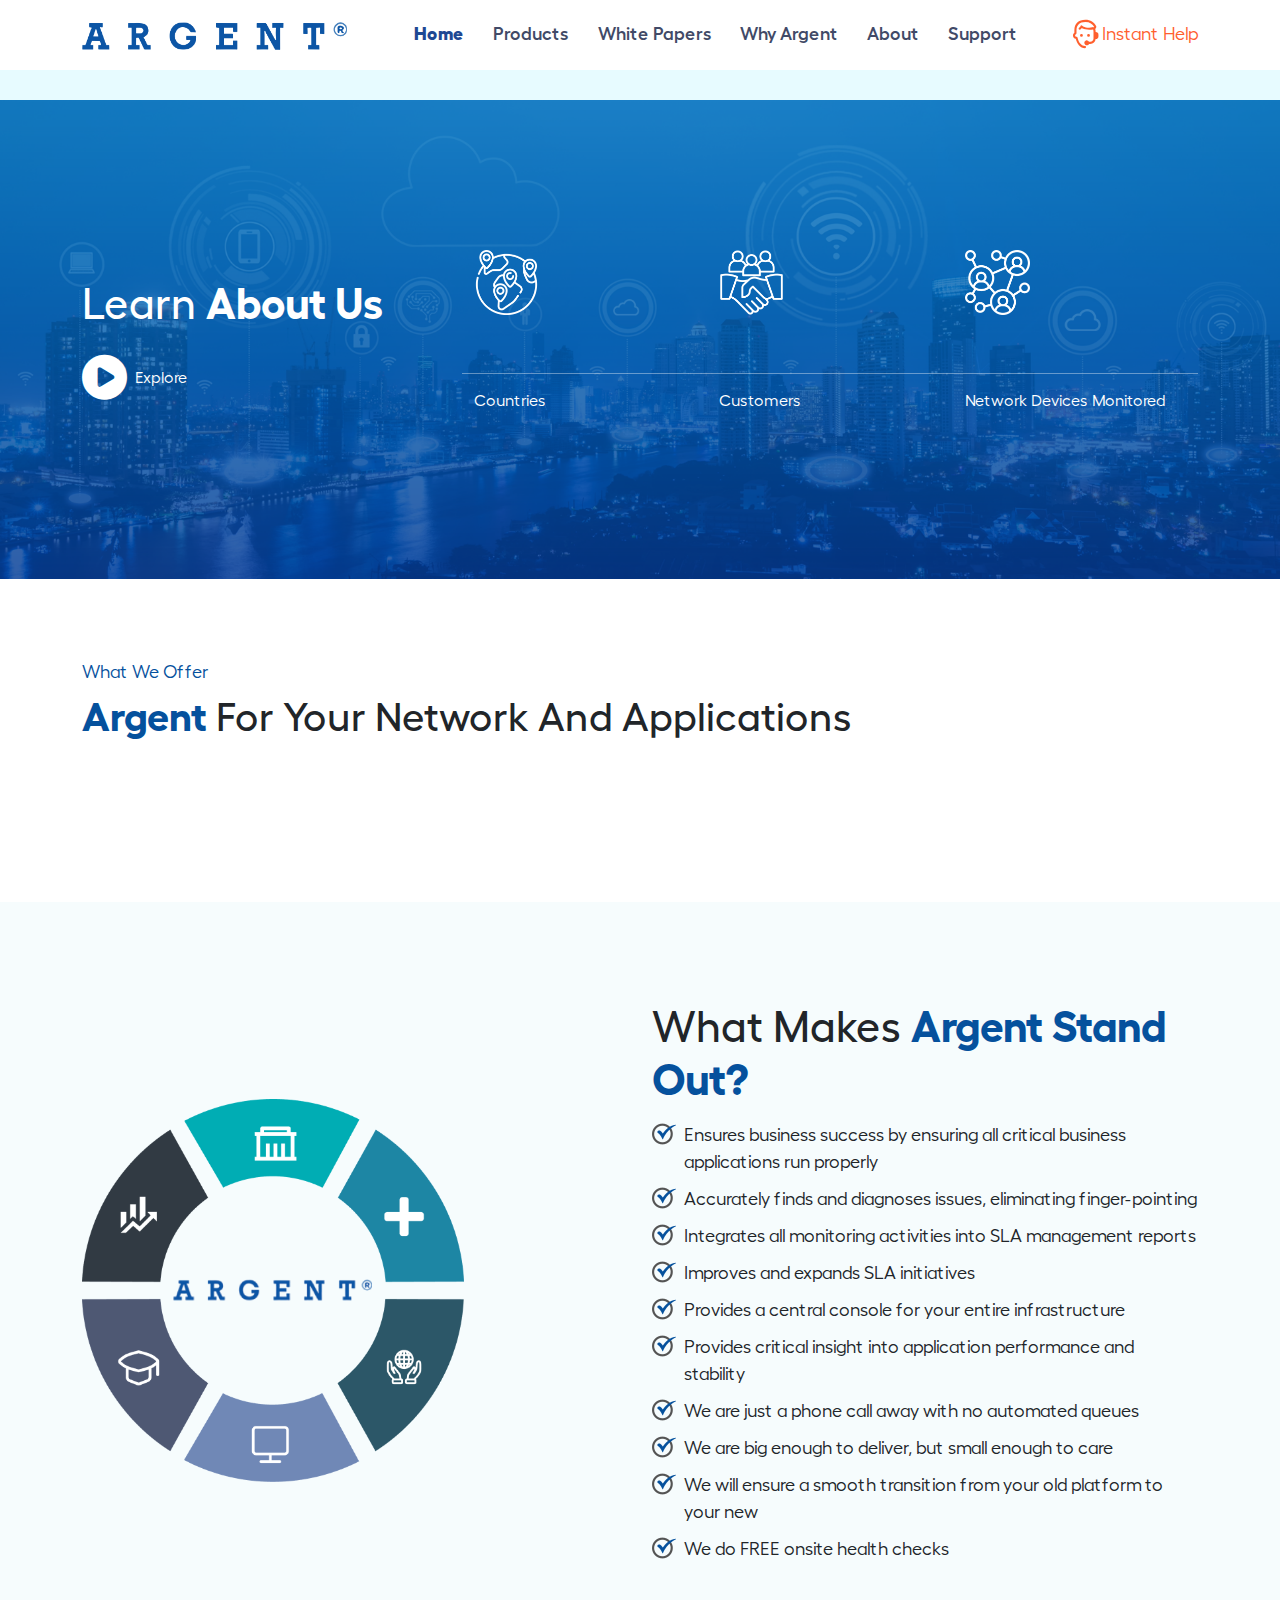
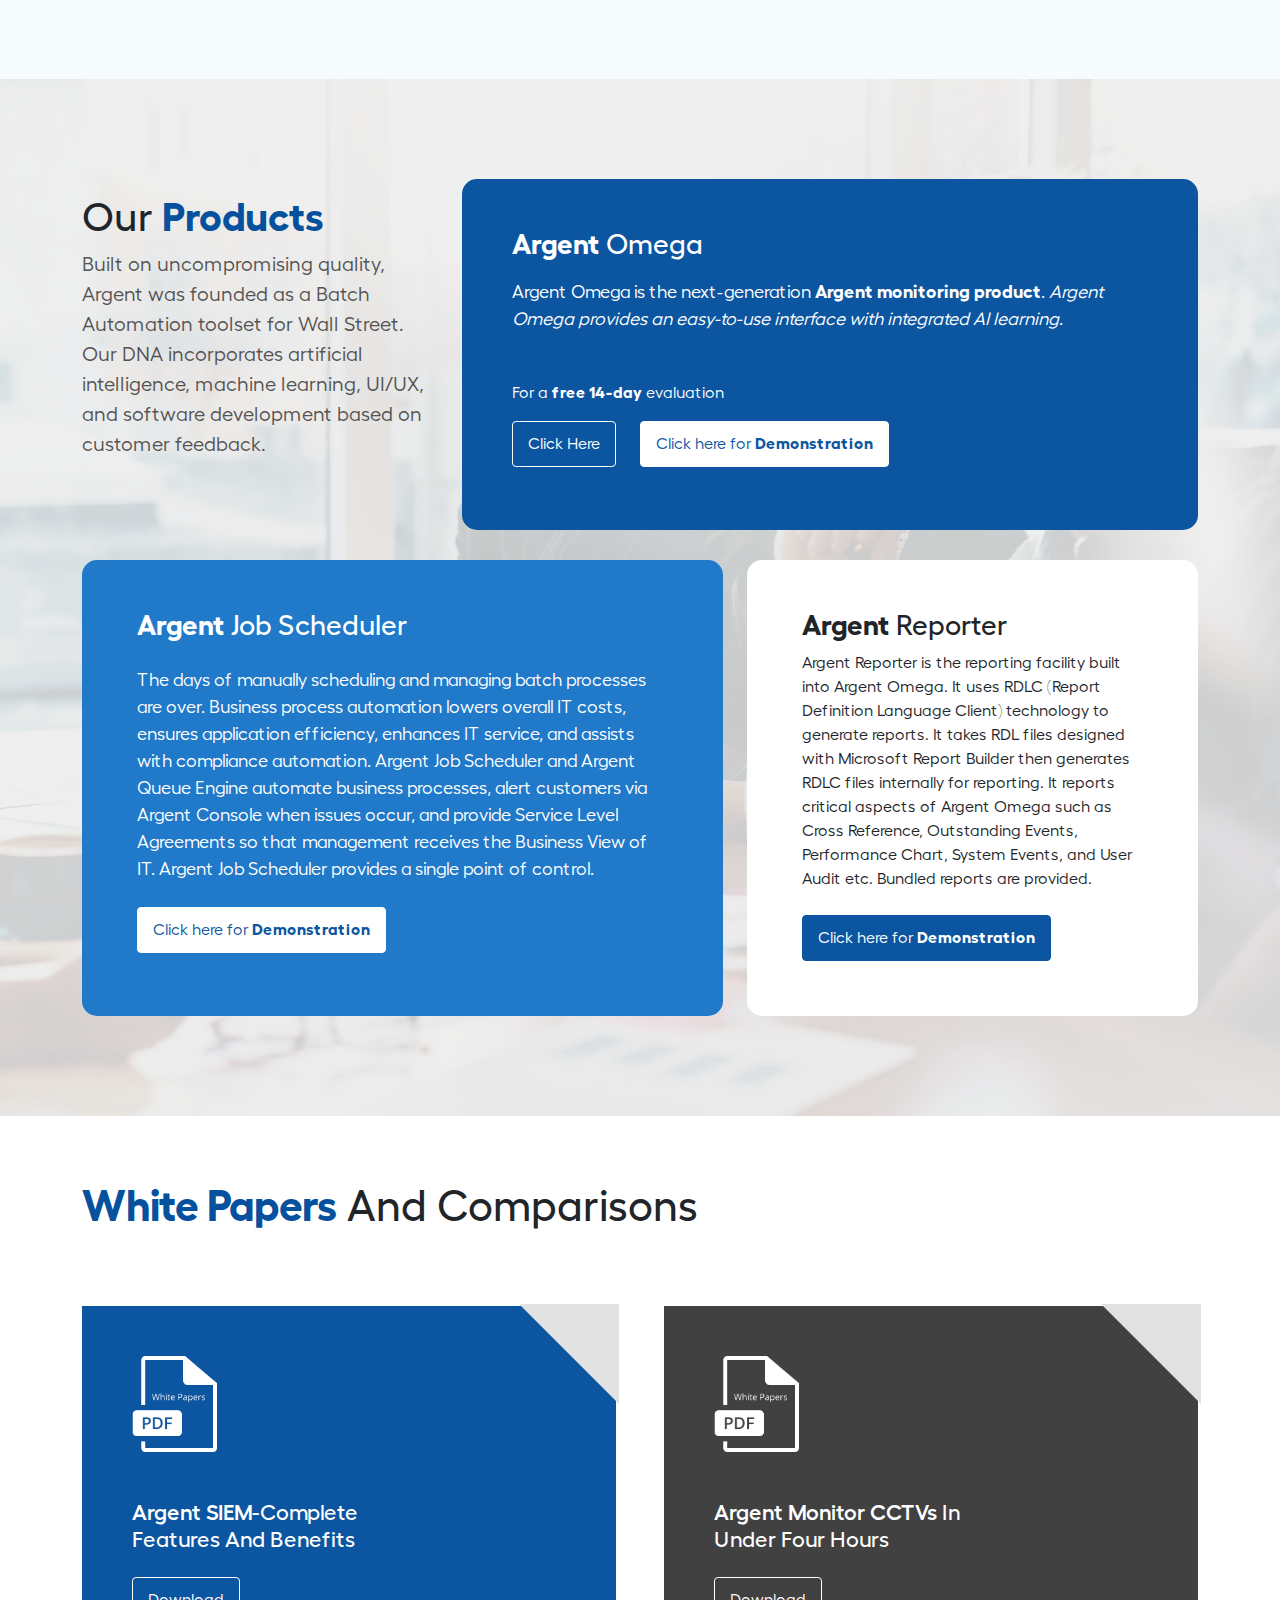
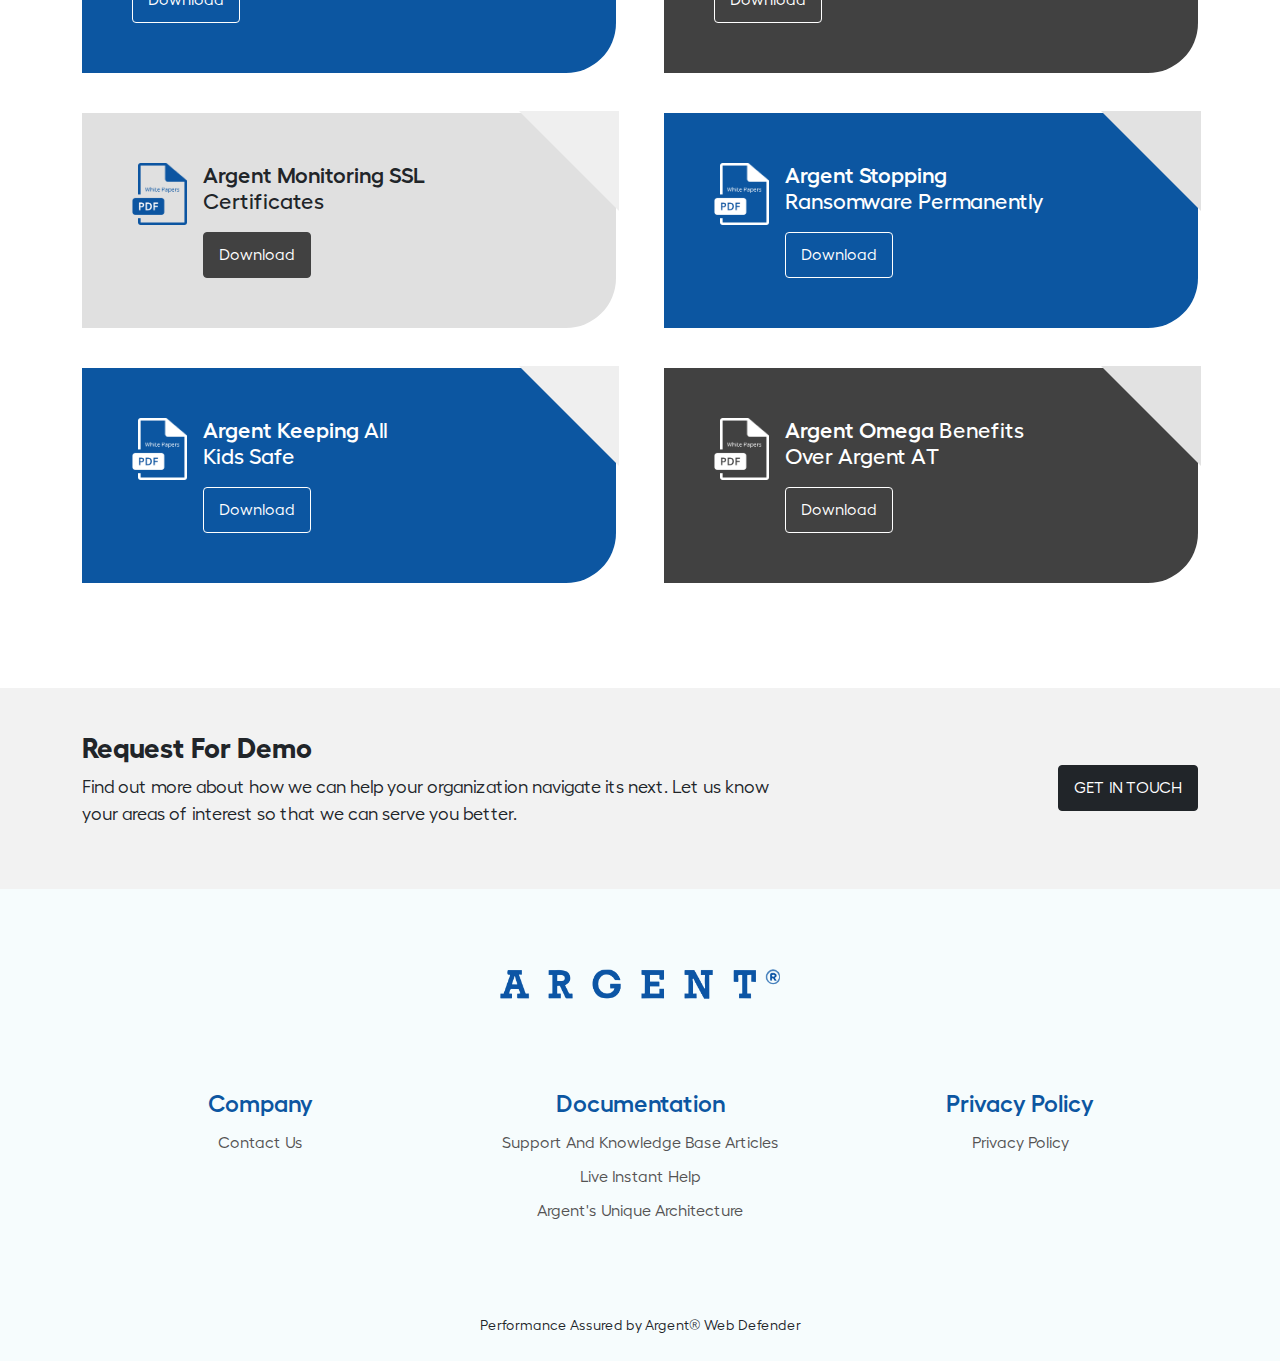
<file: index.html>
<!DOCTYPE html>
<html lang="en">
  <head>
    <meta charset="UTF-8" />
    <meta http-equiv="X-UA-Compatible" content="IE=edge" />
    <meta name="viewport" content="width=device-width, initial-scale=1.0" />
    <meta http-equiv="cache-control" content="no-cache">
    <meta http-equiv="Pragma" content="no-cache">
    <meta http-equiv="Expires" content="-1">
    <title>Cloud Network Monitoring Software & Management Tools - Argent</title>
    <meta name="description" content="Discover top-notch Cloud Network Monitoring Software & Management Tools at Argent. Enhance server and network management with our advanced solutions.">
    <link rel="stylesheet" href="https://cdnjs.cloudflare.com/ajax/libs/font-awesome/6.5.2/css/all.min.css"
    />
    <link rel="icon" href="/assets/images/fav.png" sizes="32x32" />
    <link rel="icon" href="/assets/images/fav.png" sizes="192x192" />
    <link rel="apple-touch-icon" href="/assets/images/fav.png" />
    <link rel="stylesheet" href="./assets/css/owl.carousel.min.css" />
    <link rel="stylesheet" href="./assets/css/owl.theme.default.min.css" />
    <link rel="stylesheet" href="https://cdnjs.cloudflare.com/ajax/libs/animate.css/4.1.1/animate.min.css"/>
    <link rel="stylesheet" href="./assets/css/bootstrap.min.css" />
    <link rel="stylesheet" href="./assets/css/style.css?v=1.1" />
    
  </head>
  <body>
    <nav class="navbar navbar-expand-lg navbar-light bg-white fixed-top">
      <div class="container">
        <a class="navbar-brand" href="index.html"
          ><img
            src="./assets/images/main-logo.png"
            alt="Logo"
            class="logo-width"
        /></a>
        <button
          class="navbar-toggler"
          type="button"
          data-bs-toggle="collapse"
          data-bs-target="#navbarSupportedContent"
          aria-controls="navbarSupportedContent"
          aria-expanded="false"
          aria-label="Toggle navigation"
        >
          <span class="navbar-toggler-icon"></span>
        </button>
        <div class="collapse navbar-collapse" id="navbarSupportedContent">
          <ul class="navbar-nav m-auto mb-2 mb-lg-0">
            <li class="nav-item">
              <a class="nav-link active" aria-current="page" href="#">Home</a>
            </li>
            <li class="nav-item">
              <a class="nav-link" href="products.html">Products</a>
            </li>
            <li class="nav-item">
              <a class="nav-link" href="whitepaper.html">White Papers</a>
            </li>
            <li class="nav-item">
              <a class="nav-link" href="why-argent.html">Why Argent</a>
            </li>
            <li class="nav-item">
              <a class="nav-link" href="about.html">About</a>
            </li>
            <li class="nav-item">
              <a class="nav-link" href="https://help.argent.com/support/" target="_blank"
                >Support</a
              >
            </li>
          </ul>
          <div class="d-flex">
            <!-- <button
              class="btn btn-primary d-flex align-items-center btn-padding"
              type="submit"
            >
              <span class="me-2"><b class="">Lets </b> Talk </span>
              <img src="./assets/images/phone-call.png" width="17" />
            </button> -->
            <a href="https://instanthelp.argent.com/login" class="instant-help" target="_blank"
              >
              <!-- <i class="fa-solid fa-headset"></i> -->
              <img src="./assets/images/support.svg" alt="" style="width:34px">
              Instant Help</a
            >
          </div>
        </div>
      </div>
    </nav>
     <!-- swiper -->
     <section class="animate-content">
      <div class="container h-100">
        <div class="row h-100">
          <div
            class="
              col-lg-12
              position-relative
              d-flex
              align-items-center
              justify-content-center
            "
          >
            <!--multi content fade  -->
            <p class="js-nametag">
              <strong> Onsite </strong> Implementations<strong
                class="font-color-blue"
              >
                Always Free</strong
              >
            </p>
            <p class="js-nametag">
              <strong>Onsite</strong> Training<strong class="font-color-blue">
                Always Free</strong
              >
            </p>
            <p class="js-nametag">
              <strong> Onsite </strong> Health Check
              <strong class="font-color-blue"> Always Free</strong>
            </p>
            <p class="js-nametag">
              North American Engineers For North American Customers
            </p>
            <p class="js-nametag">
              Singaporean Engineers For Singaporean Customers
            </p>
            <p class="js-nametag">Swiss Engineers For Swiss Customers</p>
            <p class="js-nametag">
              <strong class="font-color-blue">Free</strong> Active Directory
              Monitoring
            </p>
            <p class="js-nametag">
              All Your Devices Worldwide On One Free 62-inch
            </p>
            <p class="js-nametag">
              GDPR and CJIS Compliance -- Keep External Auditors Happy
            </p>
            <p class="js-nametag">
              <strong class="font-color-blue">Free</strong> Printer Monitoring
            </p>
            <p class="js-nametag">
              Integrity - Argent Has Never Used A Collection Agency...
            </p>
            <p class="js-nametag">
              Prudent - Money Not Wasted Naming Sporting Stadiums...
            </p>
            <p class="js-nametag">Professional - People Not YouTube...</p>
            <p class="js-nametag">
              <strong class="font-color-blue">Free</strong>
              <a href="#" class="underline">Complete</a> SNMP Monitoring For
              All Your Devices
            </p>
            <!-- end multi content fade -->
          </div>
        </div>
      </div>
    </section>
    <!-- swiperend -->
    <section class="banner">
      <div class="container">
        <div class="row">
          <div class="owl-carousel owl-theme" id="banner-owl-carousel">
            <div class="item">
              <div class="banner-size">
                <a href="https://help.argent.com/product_downloads/product_downloads_omega/" target="_blank">
                <h3 class="experts-h3">Argent -- The Compliance Experts</h3>
                <h1 class="banner-title-h1">
                  Cloud Network <span class="font-800">Monitoring</span> Software <br> &amp; Management <span>Tools</span>
                </h1>

                <!-- <h3 class="by-the-end">By the end of <span>today </span></h3> -->
                <p class="banner-para">
                  With Argent's new AI-based compliance products, we can have
                  you completely compliant in an afternoon.
                </p>
                <h3 class="mt-lg-5 font-color-blue font-600">Skeptical?</h3>
                <p class="banner-para">
                  Let us prove it to you -
                  <span
                    style="border-bottom: 2px solid #000; font-style: italic"
                    >at no cost</span
                  >, of course
                </p>
                <div class="d-flex align-items-center get-btn-section">
                  <a
                    href="mailto:Compliance@Argent.com?Subject=I would like to speak to an Argent Compliance Specialist"
                    class="btn btn-outline-primary me-4 btn-padding"
                  >
                    <span class="font-800">Get </span> Started
                  </a>
                  <!-- <div class="d-flex align-items-center font-color-blue">
                    <a href="#" class="d-flex align-items-center">
                      <i
                        class="fa-solid fa-circle-play me-2"
                        style="font-size: 45px"
                      ></i>
                      <p class="mb-0">
                        How it <span class="font-800">Works</span>
                      </p></a
                    >
                  </div> -->
                </div>
                </a>
              </div>
            </div>
            <div class="item">
              <div class="banner-size">
                <a href="https://help.argent.com/product_downloads/product_downloads_omega/" target="_blank">
                <h3 class="experts-h3">Argent -- The Compliance Experts</h3>
                <h2 class="banner-title-h1">
                  Be Fully <br />
                  <span class="font-800">CJIS </span> Compliant <br>
                  <span class="by-the-end">By The End Of <span>Today </span> </span>
                </h2>

                <!-- <h3 class="by-the-end">By the end of <span>today </span></h3> -->
                <p class="banner-para">
                  With Argent's new AI-based compliance products, we can have
                  you completely CJIS compliant in an afternoon.
                </p>
                <h3 class="mt-lg-5 font-color-blue font-600">Skeptical?</h3>
                <p class="banner-para">
                  Let us prove it to you -
                  <span
                    style="border-bottom: 2px solid #000; font-style: italic"
                    >at no cost</span
                  >, of course
                </p>
                <div class="d-flex align-items-center get-btn-section">
                  <a href="mailto:Compliance@Argent.com?Subject=I would like to speak to an Argent Compliance Specialist about CJIS" class="btn btn-outline-primary me-4 btn-padding">
                    <span class="font-800">Get </span> Started
                  </a>
                </div>
                </a>
              </div>
            </div>
            <div class="item">
              <div class="banner-size">
                <a href="https://help.argent.com/product_downloads/product_downloads_omega/" target="_blank">
                <h3 class="experts-h3">Argent -- The Compliance Experts</h3>
                <h2 class="banner-title-h1">
                  Be Fully <br />
                  <span class="font-800">GDPR </span> Compliant
                  <br>
                  <span class="by-the-end">By The End Of <span>Today </span> </span>
                </h2>

                <!-- <h3 class="by-the-end">By the end of <span>today </span></h3> -->
                <p class="banner-para">
                  With Argent's new AI-based compliance products, we can have
                  you completely GDPR compliant in an afternoon.
                </p>
                <h3 class="mt-lg-5 font-color-blue font-600">Skeptical?</h3>
                <p class="banner-para">
                  Let us prove it to you -
                  <span
                    style="border-bottom: 2px solid #000; font-style: italic"
                    >at no cost</span
                  >, of course
                </p>
                <div class="d-flex align-items-center get-btn-section">
                  <a
                    href="mailto:Compliance@Argent.com?Subject=I would like to speak to an Argent Compliance Specialist about GDPR"
                    class="btn btn-outline-primary me-4 btn-padding"
                  >
                    <span class="font-800">Get </span> Started
                  </a>
                  <!-- <div class="d-flex align-items-center font-color-blue">
                    <a href="#" class="d-flex align-items-center">
                      <i
                        class="fa-solid fa-circle-play me-2"
                        style="font-size: 45px"
                      ></i>
                      <p class="mb-0">
                        How it <span class="font-800">Works</span>
                      </p></a
                    >
                  </div> -->
                </div>
                </a>
              </div>
            </div>
            <div class="item">
              <div class="banner-size">
                <a href="https://help.argent.com/product_downloads/product_downloads_omega/" target="_blank">
                <h3 class="experts-h3">Argent -- The Compliance Experts</h3>
                <h2 class="banner-title-h1">
                  Be Fully <br />
                  <span class="font-800">Sarbanes-Oxley </span> Compliant
                  <br>
                  <span class="by-the-end">By The End Of <span>Today </span> </span>
                </h2>

                <!-- <h3 class="by-the-end">By the end of <span>today </span></h3> -->
                <p class="banner-para">
                  With Argent's new AI-based compliance products, we can have
                  you completely Sarbanes-Oxley compliant in an afternoon.
                </p>
                <h3 class="mt-lg-5 font-color-blue font-600">Skeptical?</h3>
                <p class="banner-para">
                  Let us prove it to you -
                  <span
                    style="border-bottom: 2px solid #000; font-style: italic"
                    >at no cost</span
                  >, of course
                </p>
                <div class="d-flex align-items-center get-btn-section">
                  <a
                    href="mailto:Compliance@Argent.com?Subject=I would like to speak to an Argent Compliance Specialist about Sarbanes-Oxley"
                    class="btn btn-outline-primary me-4 btn-padding"
                  >
                    <span class="font-800">Get </span> Started
                  </a>
                  <!-- <div class="d-flex align-items-center font-color-blue">
                    <a href="#" class="d-flex align-items-center">
                      <i
                        class="fa-solid fa-circle-play me-2"
                        style="font-size: 45px"
                      ></i>
                      <p class="mb-0">
                        How it <span class="font-800">Works</span>
                      </p></a
                    >
                  </div> -->
                </div>
                </a>
              </div>
            </div>
            <div class="item">
              <div class="banner-size">
                <a href="https://help.argent.com/product_downloads/product_downloads_omega/" target="_blank">
                <h3 class="experts-h3">Argent -- The Compliance Experts</h3>
                <h2 class="banner-title-h1">
                  Be Fully <br />
                  <span class="font-800">PCI </span> Compliant
                  <br>
                  <span class="by-the-end">By The End Of <span>Today </span> </span>
                </h2>

                <!-- <h3 class="by-the-end">By the end of <span>today </span></h3> -->
                <p class="banner-para">
                  With Argent's new AI-based compliance products, we can have
                  you completely PCI compliant in an afternoon.
                </p>
                <h3 class="mt-lg-5 font-color-blue font-600">Skeptical?</h3>
                <p class="banner-para">
                  Let us prove it to you -
                  <span
                    style="border-bottom: 2px solid #000; font-style: italic"
                    >at no cost</span
                  >, of course
                </p>
                <div class="d-flex align-items-center get-btn-section">
                  <a
                    href="mailto:Compliance@Argent.com?Subject=I would like to speak to an Argent Compliance Specialist about PCI"
                    class="btn btn-outline-primary me-4 btn-padding"
                  >
                    <span class="font-800">Get </span> Started
                  </a>
                  <!-- <div class="d-flex align-items-center font-color-blue">
                    <a href="#" class="d-flex align-items-center">
                      <i
                        class="fa-solid fa-circle-play me-2"
                        style="font-size: 45px"
                      ></i>
                      <p class="mb-0">
                        How it <span class="font-800">Works</span>
                      </p></a
                    >
                  </div> -->
                </div>
                </a>
              </div>
            </div>
            <div class="item">
              <div class="banner-size">
                <a href="https://help.argent.com/product_downloads/product_downloads_omega/" target="_blank">
                <h3 class="experts-h3">Argent -- The Compliance Experts</h3>
                <h2 class="banner-title-h1">
                  Be Fully <br />
                  <span class="font-800">FERPA </span> Compliant
                  <br>
                  <span class="by-the-end">By The End Of <span>Today </span> </span>
                </h2>

                <!-- <h3 class="by-the-end">By the end of <span>today </span></h3> -->
                <p class="banner-para">
                  With Argent's new AI-based compliance products, we can have
                  you completely FERPA compliant in an afternoon.
                </p>
                <h3 class="mt-lg-5 font-color-blue font-600">Skeptical?</h3>
                <p class="banner-para">
                  Let us prove it to you -
                  <span
                    style="border-bottom: 2px solid #000; font-style: italic"
                    >at no cost</span
                  >, of course
                </p>
                <div class="d-flex align-items-center get-btn-section">
                  <a
                    href="mailto:Compliance@Argent.com?Subject=I would like to speak to an Argent Compliance Specialist about FERPA"
                    class="btn btn-outline-primary me-4 btn-padding"
                  >
                    <span class="font-800">Get </span> Started
                  </a>
                  <!-- <div class="d-flex align-items-center font-color-blue">
                    <a href="#" class="d-flex align-items-center">
                      <i
                        class="fa-solid fa-circle-play me-2"
                        style="font-size: 45px"
                      ></i>
                      <p class="mb-0">
                        How it <span class="font-800">Works</span>
                      </p></a
                    >
                  </div> -->
                </div>
                </a>
              </div>
            </div>
            <div class="item">
              <div class="banner-size">
                <a href="https://help.argent.com/product_downloads/product_downloads_omega/" target="_blank">
                <h3 class="experts-h3">Argent -- The Compliance Experts</h3>
                <h2 class="banner-title-h1">
                  Be Fully <br />
                  <span class="font-800">PDPA </span> Compliant
                  <br>
                  <span class="by-the-end">By The End Of <span>Today </span> </span>
                </h2>

                <!-- <h3 class="by-the-end">By the end of <span>today </span></h3> -->
                <p class="banner-para">
                  With Argent's new AI-based compliance products, we can have
                  you completely PDPA compliant in an afternoon.
                </p>
                <h3 class="mt-lg-5 font-color-blue font-600">Skeptical?</h3>
                <p class="banner-para">
                  Let us prove it to you -
                  <span
                    style="border-bottom: 2px solid #000; font-style: italic"
                    >at no cost</span
                  >, of course
                </p>
                <div class="d-flex align-items-center get-btn-section">
                  <a
                    href="mailto:Compliance@Argent.com?Subject=I would like to speak to an Argent Compliance Specialist about PDPA"
                    class="btn btn-outline-primary me-4 btn-padding"
                  >
                    <span class="font-800">Get </span> Started
                  </a>
                  <!-- <div class="d-flex align-items-center font-color-blue">
                    <a href="#" class="d-flex align-items-center">
                      <i
                        class="fa-solid fa-circle-play me-2"
                        style="font-size: 45px"
                      ></i>
                      <p class="mb-0">
                        How it <span class="font-800">Works</span>
                      </p></a
                    >
                  </div> -->
                </div>
                </a>
              </div>
            </div>
            <div class="item">
              <div class="banner-size">
                <a href="https://help.argent.com/product_downloads/product_downloads_omega/" target="_blank">
                <h3 class="experts-h3">Argent -- The Compliance Experts</h3>
                <h2 class="banner-title-h1">
                  Be Fully <br />
                  <span class="font-800">PIPA </span> Compliant
                  <br>
                  <span class="by-the-end">By The End Of <span>Today </span> </span>
                </h2>

                <!-- <h3 class="by-the-end">By the end of <span>today </span></h3> -->
                <p class="banner-para">
                  With Argent's new AI-based compliance products, we can have
                  you completely PIPA compliant in an afternoon.
                </p>
                <h3 class="mt-lg-5 font-color-blue font-600">Skeptical?</h3>
                <p class="banner-para">
                  Let us prove it to you -
                  <span
                    style="border-bottom: 2px solid #000; font-style: italic"
                    >at no cost</span
                  >, of course
                </p>
                <div class="d-flex align-items-center get-btn-section">
                  <a
                    href="mailto:Compliance@Argent.com?Subject=I would like to speak to an Argent Compliance Specialist about PIPA"
                    class="btn btn-outline-primary me-4 btn-padding"
                  >
                    <span class="font-800">Get </span> Started
                  </a>
                  <!-- <div class="d-flex align-items-center font-color-blue">
                    <a href="#" class="d-flex align-items-center">
                      <i
                        class="fa-solid fa-circle-play me-2"
                        style="font-size: 45px"
                      ></i>
                      <p class="mb-0">
                        How it <span class="font-800">Works</span>
                      </p></a
                    >
                  </div> -->
                </div>
                </a>
              </div>
            </div>
            <div class="item">
              <div class="banner-size">
                <a href="https://help.argent.com/product_downloads/product_downloads_omega/" target="_blank">
                <h3 class="experts-h3">Argent -- The Compliance Experts</h3>
                <h2 class="banner-title-h1">
                  Be Fully <br />
                  <span class="font-800">HIPAA </span> Compliant
                  <br>
                  <span class="by-the-end">By The End Of <span>Today </span> </span>
                </h2>

                <!-- <h3 class="by-the-end">By the end of <span>today </span></h3> -->
                <p class="banner-para">
                  With Argent's new AI-based compliance products, we can have
                  you completely HIPAA compliant in an afternoon.
                </p>
                <h3 class="mt-lg-5 font-color-blue font-600">Skeptical?</h3>
                <p class="banner-para">
                  Let us prove it to you -
                  <span
                    style="border-bottom: 2px solid #000; font-style: italic"
                    >at no cost</span
                  >, of course
                </p>
                <div class="d-flex align-items-center get-btn-section">
                  <a
                    href="mailto:Compliance@Argent.com?Subject=I would like to speak to an Argent Compliance Specialist about HIPAA"
                    class="btn btn-outline-primary me-4 btn-padding"
                  >
                    <span class="font-800">Get </span> Started
                  </a>
                  <!-- <div class="d-flex align-items-center font-color-blue">
                    <a href="#" class="d-flex align-items-center">
                      <i
                        class="fa-solid fa-circle-play me-2"
                        style="font-size: 45px"
                      ></i>
                      <p class="mb-0">
                        How it <span class="font-800">Works</span>
                      </p></a
                    >
                  </div> -->
                </div>
                </a>
              </div>
            </div>
            <div class="item">
              <div class="banner-size">
                <a href="https://help.argent.com/product_downloads/product_downloads_omega/" target="_blank">
                <h3 class="experts-h3">Argent -- The Compliance Experts</h3>
                <h2 class="banner-title-h1">
                  Be Fully <br />
                  <span class="font-800">GLBA </span> Compliant
                  <br>
                  <span class="by-the-end">By The End Of <span>Today </span> </span>
                </h2>

                <!-- <h3 class="by-the-end">By the end of <span>today </span></h3> -->
                <p class="banner-para">
                  With Argent's new AI-based compliance products, we can have
                  you completely GLBA compliant in an afternoon.
                </p>
                <h3 class="mt-lg-5 font-color-blue font-600">Skeptical?</h3>
                <p class="banner-para">
                  Let us prove it to you -
                  <span
                    style="border-bottom: 2px solid #000; font-style: italic"
                    >at no cost</span
                  >, of course
                </p>
                <div class="d-flex align-items-center get-btn-section">
                  <a
                    href="mailto:Compliance@Argent.com?Subject=I would like to speak to an Argent Compliance Specialist about GLBA"
                    class="btn btn-outline-primary me-4 btn-padding"
                  >
                    <span class="font-800">Get </span> Started
                  </a>
                  <!-- <div class="d-flex align-items-center font-color-blue">
                    <a href="#" class="d-flex align-items-center">
                      <i
                        class="fa-solid fa-circle-play me-2"
                        style="font-size: 45px"
                      ></i>
                      <p class="mb-0">
                        How it <span class="font-800">Works</span>
                      </p></a
                    >
                  </div> -->
                </div>
                </a>
              </div>
            </div>
            <div class="item">
              <div class="banner-size">
                <a href="https://help.argent.com/product_downloads/product_downloads_omega/" target="_blank">
                <h3 class="experts-h3">Argent -- The Compliance Experts</h3>
                <h2 class="banner-title-h1">
                  Be Fully <br />
                  <span class="font-800">APA </span> Compliant
                  <br>
                  <span class="by-the-end">By The End Of <span>Today </span> </span>
                </h2>

                <!-- <h3 class="by-the-end">By the end of <span>today </span></h3> -->
                <p class="banner-para">
                  With Argent's new AI-based compliance products, we can have
                  you completely APA compliant in an afternoon.
                </p>
                <h3 class="mt-lg-5 font-color-blue font-600">Skeptical?</h3>
                <p class="banner-para">
                  Let us prove it to you -
                  <span
                    style="border-bottom: 2px solid #000; font-style: italic"
                    >at no cost</span
                  >, of course
                </p>
                <div class="d-flex align-items-center get-btn-section">
                  <a
                    href="mailto:Compliance@Argent.com?Subject=I would like to speak to an Argent Compliance Specialist about APA"
                    class="btn btn-outline-primary me-4 btn-padding"
                  >
                    <span class="font-800">Get </span> Started
                  </a>
                  <!-- <div class="d-flex align-items-center font-color-blue">
                    <a href="#" class="d-flex align-items-center">
                      <i
                        class="fa-solid fa-circle-play me-2"
                        style="font-size: 45px"
                      ></i>
                      <p class="mb-0">
                        How it <span class="font-800">Works</span>
                      </p></a
                    >
                  </div> -->
                </div>
                </a>
              </div>
            </div>
            <div class="item">
              <div class="banner-size">
                <a href="https://help.argent.com/product_downloads/product_downloads_omega/" target="_blank">
                <h3 class="experts-h3">Argent -- The Compliance Experts</h3>
                <h2 class="banner-title-h1">
                  Be Fully <br />
                  <span class="font-800">FISMA </span> Compliant
                  <br>
                  <span class="by-the-end">By The End Of <span>Today </span> </span>
                </h2>

                <!-- <h3 class="by-the-end">By the end of <span>today </span></h3> -->
                <p class="banner-para">
                  With Argent's new AI-based compliance products, we can have
                  you completely FISMA compliant in an afternoon.
                </p>
                <h3 class="mt-lg-5 font-color-blue font-600">Skeptical?</h3>
                <p class="banner-para">
                  Let us prove it to you -
                  <span
                    style="border-bottom: 2px solid #000; font-style: italic"
                    >at no cost</span
                  >, of course
                </p>
                <div class="d-flex align-items-center get-btn-section">
                  <a
                    href="mailto:Compliance@Argent.com?Subject=I would like to speak to an Argent Compliance Specialist about FISMA"
                    class="btn btn-outline-primary me-4 btn-padding"
                  >
                    <span class="font-800">Get </span> Started
                  </a>
                  <!-- <div class="d-flex align-items-center font-color-blue">
                    <a href="#" class="d-flex align-items-center">
                      <i
                        class="fa-solid fa-circle-play me-2"
                        style="font-size: 45px"
                      ></i>
                      <p class="mb-0">
                        How it <span class="font-800">Works</span>
                      </p></a
                    >
                  </div> -->
                </div>
                </a>
              </div>
            </div>
            <div class="item">
              <div class="banner-size">
                <a href="https://help.argent.com/product_downloads/product_downloads_omega/" target="_blank">
                <h3 class="experts-h3">Argent -- The Compliance Experts</h3>
                <h2 class="banner-title-h1">
                  Be Fully <br />
                  <span class="font-800">AWIA </span> Compliant
                  <br>
                  <span class="by-the-end">By The End Of <span>Today </span> </span>
                </h2>

                <!-- <h3 class="by-the-end">By the end of <span>today </span></h3> -->
                <p class="banner-para">
                  With Argent's new AI-based compliance products, we can have
                  you completely AWIA compliant in an afternoon.
                </p>
                <h3 class="mt-lg-5 font-color-blue font-600">Skeptical?</h3>
                <p class="banner-para">
                  Let us prove it to you -
                  <span
                    style="border-bottom: 2px solid #000; font-style: italic"
                    >at no cost</span
                  >, of course
                </p>
                <div class="d-flex align-items-center get-btn-section">
                  <a
                    href="mailto:Compliance@Argent.com?Subject=I would like to speak to an Argent Compliance Specialist about AWIA"
                    class="btn btn-outline-primary me-4 btn-padding"
                  >
                    <span class="font-800">Get </span> Started
                  </a>
                  <!-- <div class="d-flex align-items-center font-color-blue">
                    <a href="#" class="d-flex align-items-center">
                      <i
                        class="fa-solid fa-circle-play me-2"
                        style="font-size: 45px"
                      ></i>
                      <p class="mb-0">
                        How it <span class="font-800">Works</span>
                      </p></a
                    >
                  </div> -->
                </div>
              </div>
            </a>
            </div>
          </div>
          <!-- <div class="banner-size">
            <h2 class="banner-title-h1">
              BE <span class="font-600">FULLY </span> <br />
              <span class="font-900">CJIS </span> COMPLAINT
            </h2>
            <h3 class="by-the-end">By the end of <span>today </span></h3>
            <p class="banner-para">
              With Argent's new AI-based compliance products, we can have you
              completely CJIS compliant in an afternoon.
            </p>
            <h3 class="mt-lg-5 font-color-blue font-600">Skeptical?</h3>
            <p class="banner-para">
              Let us prove it to you -
              <span style="border-bottom: 2px solid #000; font-style: italic"
                >at no cost</span
              >, of course
            </p>
            <div
              class="d-flex align-items-center get-btn-section"
            >
              <button class="btn btn-outline-primary me-4 btn-padding">
                <span class="font-800">Get </span> Started
              </button>
              <div class="d-flex align-items-center font-color-blue">
               <a href="#" class="d-flex align-items-center"> <i
                  class="fa-solid fa-circle-play me-2"
                  style="font-size: 45px"
                ></i>
                <p class="mb-0">How it <span class="font-800">Works</span></p></a>
              </div>
            </div>
          </div> -->
        </div>
      </div>
    </section>
    <section class="learn-section">
      <div class="container">
        <div class="row align-items-center">
          <div class="col-lg-4 ph-section">
            <h2 class="text-white">
              Learn <span class="font-700"> About Us </span>
            </h2>
            <!-- <p class="text-white" style="font-size: 18px">
              We have over <b>2,000+ </b> customers worldwide
            </p> -->
            <a
              href="about.html"
              class="d-flex align-items-center text-white mt-4"
              style="font-size: 18px"
            >
              <i
                class="fa-solid fa-circle-play me-2"
                style="font-size: 45px"
              ></i>
              <p class="mb-0">Explore</p>
            </a>
          </div>
          <div class="col-lg-8">
            <div class="row m-0 justify-content-between line-position">
              <div class="text-white col-lg-4 col-sm-6">
                <img
                  src="./assets/images/international.png"
                  alt="Networking"
                  width="65"
                />
                <h3 class="value-learn counter" data-target="20"></h3>
                <p class="para-learn">Countries</p>
                <!-- Using Argent -->
              </div>

              <div class="text-white col-lg-4 col-sm-6">
                <img
                  src="./assets/images/public-relation.png"
                  alt="Networking"
                  width="65"
                />
                <h3 class="value-learn counter"  data-target="2000"></h3>
                <p class="para-learn">Customers</p>
              </div>

              <div class="text-white col-lg-4 col-sm-6">
                <img
                  src="./assets/images/networking.png"
                  alt="Networking"
                  width="65"
                />
                <h3 class="value-learn counter"  data-target="740000"></h3>
                <!-- <p class="para-learn">Network Devices & Servers Secured</p> -->
                <p class="para-learn">Network Devices Monitored</p>
              </div>
              <!-- <div class="text-white col-lg-4 col-sm-6">
                <img
                  src="./assets/images/native.png"
                  alt="Networking"
                  width="80"
                />
                <h3 class="value-learn">8 +</h3>
                <p class="para-learn">Languages Supported</p>
              </div> -->
              <div class="line-about"></div>
            </div>
          </div>
        </div>
      </div>
      <!-- <div class="learn-btn">
        <a href="#pdf-section">
          <img
            src="./assets/images/play-button-down.png"
            alt="down"
            width="95"
          />
        </a>
      </div> -->
    </section>
   
    <section class="carousel-section">
      <div class="container">
        <div class="row">
          <div class="col-lg-12 mb-5">
            <p class="mb-2 font-color-blue font-18">What We Offer</p>
            <h2>
              <span class="font-700 font-color-blue">Argent</span> For Your
              Network And Applications
            </h2>
          </div>
          <div class="col-lg-12 mt-4">
            <!--  -->
            <div class="owl-carousel owl-theme">
              <div class="item">
                <div class="item-inside-box">
                  <div class="item-img-box">
                    <div class="item-list-img">
                      <img
                        src="./assets/images/networking.png"
                        alt="Networking"
                        style="width: 85px !important"
                      />
                    </div>
                    <h4 class="font-600" title="Argent Omega">Argent Omega</h4>
                    <div class="round-item">
                      <a
                        href="https://help.argent.com/product_downloads/product_downloads_omega/"
                        target="_blank"
                        ><img
                          src="./assets/images/try.png"
                          alt="try now"
                          style="opacity: 1"
                      /></a>
                    </div>
                  </div>
                  <div class="item-content">
                    <p>
                      Argent Omega is the next generation of Argent’s monitoring
                      products. Argent Omega provides an easier-to-use interface
                      with integrated AI learning. Argent Omega consists of:
                      Argent Compliance Automator Argent Baseline Argent for
                      Microsoft 365 Argent for SNMP Argent for SQL Server Argent
                      Omega for Oracle Argent Omega for VMware Argent Web
                      Defender Argent Reporter
                    </p>
                    <div class="click-action">
                      <a
                        href="https://help.argent.com/argent-omega/argent-omega/"
                        class="font-color-blue font-600"
                        target="_blank"
                      >
                      Read More <i class="fa-solid fa-arrow-right ms-2"></i
                      ></a>
                    </div>
                  </div>
                </div>
              </div>
              
              <div class="item">
                <div class="item-inside-box">
                  <div class="item-img-box bg-two">
                    <div class="item-list-img">
                      <img
                        src="./assets/images/networking.png"
                        alt="Networking"
                        style="width: 85px !important"
                      />
                    </div>
                    <h4 class="font-600" title="Argent for SQL Server">
                      Argent for SQL Server
                    </h4>
                    <div class="round-item">
                      <a
                        href="https://help.argent.com/product_downloads/product_downloads_omega/"
                        target="_blank"
                        ><img
                          src="./assets/images/try.png"
                          alt="try now"
                          style="opacity: 1"
                      /></a>
                    </div>
                  </div>
                  <div class="item-content">
                    <p>
                      This document discusses the benefits of Argent for SQL
                      Server. Argent for SQL Server includes toolset for
                      flexible and real time SQL Server monitoring; supported
                      versions are: SQL 2008, 2008 R2, 2012, 2014, 2016, 2017,
                      2019 and 2022. Argent for SQL Server offers out-of-the-box
                      discovery, availability, health, and performance tracking.
                    </p>
                    <div class="click-action">
                      <a
                        href="https://help.argent.com/argent-omega/argent-for-sql-server/argent-for-sql-server/"
                        class="font-color-blue font-600"
                        target="_blank"
                      >
                      Read More <i class="fa-solid fa-arrow-right ms-2"></i
                      ></a>
                    </div>
                  </div>
                </div>
              </div>
              <div class="item">
                <div class="item-inside-box">
                  <div class="item-img-box bg-three">
                    <div class="item-list-img">
                      <img
                        src="./assets/images/networking.png"
                        alt="Networking"
                        style="width: 85px !important"
                      />
                    </div>
                    <h4 class="font-600" title="Argent for SNMP">
                      Argent for SNMP
                    </h4>
                    <div class="round-item">
                      <a
                        href="https://help.argent.com/product_downloads/product_downloads_omega/"
                        target="_blank"
                        ><img
                          src="./assets/images/try.png"
                          alt="try now"
                          style="opacity: 1"
                      /></a>
                    </div>
                  </div>
                  <div class="item-content">
                    <p>
                      This document discusses the benefits of Argent for SNMP.
                      Argent for SNMP is a complete automation solution,
                      automating all the essential but labor-intensive chores
                      that all customers must perform to ensure your SNMP
                      devices run smoothly.
                    </p>
                    <div class="click-action">
                      <a
                        href="https://help.argent.com/argent-omega/argent-for-snmp/argent-for-snmp/"
                        class="font-color-blue font-600"
                        target="_blank"
                      >
                      Read More <i class="fa-solid fa-arrow-right ms-2"></i
                      ></a>
                    </div>
                  </div>
                </div>
              </div>
              <div class="item">
                <div class="item-inside-box">
                  <div class="item-img-box">
                    <div class="item-list-img">
                      <img
                        src="./assets/images/networking.png"
                        alt="Networking"
                        style="width: 85px !important"
                      />
                    </div>
                    <h4 class="font-600" title="Argent Web Defender">
                      Argent Web Defender
                    </h4>
                    <div class="round-item">
                      <a
                        href="https://help.argent.com/product_downloads/product_downloads_omega/"
                        target="_blank"
                        ><img
                          src="./assets/images/try.png"
                          alt="try now"
                          style="opacity: 1"
                      /></a>
                    </div>
                  </div>
                  <div class="item-content">
                    <!-- <h4 class="font-600" title="Argent Web Defender">
                      Argent Web Defender
                    </h4> -->
                    <p>
                      This document discusses the benefits of Argent Web
                      Defender. Argent Web Defender provides toolsets for
                      comprehensive monitoring of websites, so that network
                      administrators can collect data related to internet
                      latency, network hop issues, and other metrics to help
                      build a snapshot of the website or web server’s
                      performance.
                    </p>
                    <div class="click-action">
                      <a
                        href="https://help.argent.com/argent-omega/argent_web_defender/"
                        class="font-color-blue font-600"
                        target="_blank"
                      >
                        Read More <i class="fa-solid fa-arrow-right ms-2"></i
                      ></a>
                    </div>
                  </div>
                </div>
              </div>
              <div class="item">
                <div class="item-inside-box">
                  <div class="item-img-box bg-two">
                    <div class="item-list-img">
                      <img
                        src="./assets/images/networking.png"
                        alt="Networking"
                        style="width: 85px !important"
                      />
                    </div>
                    <h4 class="font-600" title="Argent Baseline">
                      Argent Baseline
                    </h4>
                    <div class="round-item">
                      <a
                        href="https://help.argent.com/product_downloads/product_downloads_omega/"
                        target="_blank"
                        ><img
                          src="./assets/images/try.png"
                          alt="try now"
                          style="opacity: 1"
                      /></a>
                    </div>
                  </div>
                  <div class="item-content">
                    <p>
                      This document discusses the benefits of Argent Omega.
                      Argent Omega is the next generation of Argent’s monitoring
                      products. Argent Omega provides an easier-to-use interface
                      with integrated AI learning.
                    </p>
                    <div class="click-action">
                      <a
                        href="https://help.argent.com/argent-omega/argent-baseline/argent-baseline/"
                        target="_blank"
                        class="font-color-blue font-600"
                      >
                      Read More <i class="fa-solid fa-arrow-right ms-2"></i
                      ></a>
                    </div>
                  </div>
                </div>
              </div>
              <div class="item">
                <div class="item-inside-box">
                  <div class="item-img-box bg-two">
                    <div class="item-list-img">
                      <img
                        src="./assets/images/networking.png"
                        alt="Networking"
                        style="width: 85px !important"
                      />
                    </div>
                    <h4 class="font-600" title="Argent Reporter">
                      Argent Reporter
                    </h4>
                    <div class="round-item">
                      <a
                        href="https://help.argent.com/product_downloads/product_downloads_omega/"
                        target="_blank"
                        ><img
                          src="./assets/images/try.png"
                          alt="try now"
                          style="opacity: 1"
                      /></a>
                    </div>
                  </div>
                  <div class="item-content">
                    <p>
                      This document discusses the benefits of Argent Reporter.
                      Argent Reporter is the reporting facility in Argent Omega.
                      Argent Reporter uses RDLC (Report Definition Language
                      Client) to generate reports by taking an RDL file designed
                      with Microsoft Report Builder to generate RDLC files for
                      reporting.
                    </p>
                    <div class="click-action">
                      <a
                        href="https://help.argent.com/argent-omega/argent-reporter/argent-reporter/"
                        class="font-color-blue font-600"
                        target="_blank"
                      >
                      Read More <i class="fa-solid fa-arrow-right ms-2"></i
                      ></a>
                    </div>
                  </div>
                </div>
              </div>
              <div class="item">
                <div class="item-inside-box">
                  <div class="item-img-box">
                    <div class="item-list-img">
                      <img
                        src="./assets/images/networking.png"
                        alt="Networking"
                        style="width: 85px !important"
                      />
                    </div>
                    <h4 class="font-600" title="Argent for Microsoft 365">
                      Argent for Microsoft 365
                    </h4>
                    <div class="round-item">
                      <a
                        href="https://help.argent.com/product_downloads/product_downloads_omega/"
                        target="_blank"
                        ><img
                          src="./assets/images/try.png"
                          alt="try now"
                          style="opacity: 1"
                      /></a>
                    </div>
                  </div>
                  <div class="item-content">
                    <p>
                      This document discusses the benefits of Argent for
                      Microsoft 365. Argent for Microsoft 365 automates the
                      monitoring and management of Microsoft 365. Argent for
                      Microsoft 365 toolset provides a clear and detailed view
                      into the health of every component of your Microsoft 365
                      infrastructure, including license details, service health,
                      endpoint status, etc.
                    </p>
                    <div class="click-action">
                      <a
                        href="https://help.argent.com/argent-omega/argent-for-microsoft-365/argent-for-microsoft-365/"
                        class="font-color-blue font-600"
                        target="_blank"
                      >
                      Read More <i class="fa-solid fa-arrow-right ms-2"></i
                      ></a>
                    </div>
                  </div>
                </div>
              </div>
              <div class="item">
                <div class="item-inside-box">
                  <div class="item-img-box bg-two">
                    <div class="item-list-img">
                      <img
                        src="./assets/images/networking.png"
                        alt="Networking"
                        style="width: 85px !important"
                      />
                    </div>
                    <h4
                      class="font-600"
                      title="Customer Benefits Of Argent Omega Over Argent AT"
                    >
                      Customer Benefits Of Argent Omega Over Argent AT
                    </h4>
                    <div class="round-item">
                      <a
                        href="https://help.argent.com/product_downloads/product_downloads_omega/"
                        target="_blank"
                        ><img
                          src="./assets/images/try.png"
                          alt="try now"
                          style="opacity: 1"
                      /></a>
                    </div>
                  </div>
                  <div class="item-content">
                    <p>
                      This document discusses the benefits of Argent Omega over
                      Argent Advanced Technology. Below are the most important
                      features and benefits of Argent Omega Brand-New Argent
                      Omega Super Console. Enhanced And Simplified User
                      Interface.
                    </p>
                    <div class="click-action">
                      <a
                        href="https://help.argent.com/argent-omega/customer-benefits-of-argent-omega-over-argent-at/customer-benefits-of-argent-omega-over-argent-at/"
                        class="font-color-blue font-600"
                        target="_blank"
                      >
                      Read More <i class="fa-solid fa-arrow-right ms-2"></i
                      ></a>
                    </div>
                  </div>
                </div>
              </div>
              <div class="item">
                <div class="item-inside-box">
                  <div class="item-img-box bg-three">
                    <div class="item-list-img">
                      <img
                        src="./assets/images/networking.png"
                        alt="Networking"
                        style="width: 85px !important"
                      />
                    </div>
                    <h4 class="font-600" title="Argent Compliance Automator">
                      Argent Compliance Automator
                    </h4>
                    <div class="round-item">
                      <a
                        href="https://help.argent.com/product_downloads/product_downloads_omega/"
                        target="_blank"
                        ><img
                          src="./assets/images/try.png"
                          alt="try now"
                          style="opacity: 1"
                      /></a>
                    </div>
                  </div>
                  <div class="item-content">
                    <p>
                      This document discusses the benefits of Argent Compliance
                      Automator. Argent Compliance Automator can easily detect
                      and stop hacking from any platform – Windows, Linux, Unix;
                      if the application has a log, the Argent Compliance
                      Automator can monitor it.
                    </p>
                    <div class="click-action">
                      <a
                        href="https://help.argent.com/argent-omega/argent-compliance-automator/argent-compliance-automator/"
                        class="font-color-blue font-600"
                        target="_blank"
                      >
                      Read More <i class="fa-solid fa-arrow-right ms-2"></i
                      ></a>
                    </div>
                  </div>
                </div>
              </div>

              <!-- <div class="item">
                <div class="item-inside-box">
                  <div class="item-img-box ">
                    <img
                      src="./assets/images/networking.png"
                      alt="Networking"
                      style="width: 85px !important; margin: 50px"
                    />
                    <div class="round-item"></div>
                  </div>
                  <div class="item-content">
                    <h4
                      class="font-600"
                      title="KBI 312161 Solving Noisy Ports In Argent Omega"
                    >
                      KBI 312161 Solving Noisy Ports In Argent Omega
                    </h4>
                    <p>
                      Version Argent Omega All Versions Date Monday, 26 February
                      2024 Summary Argent Omega has extensive and powerful port
                      monitoring. However this very power can inadvertently lead
                      to being flooded with spurious alerts.
                    </p>
                    <div class="click-action">
                      <a
                        href="https://help.argent.com/argent-omega/kbi_312161/"
                        target="_blank"
                        class="font-color-blue font-600"
                      >
                        Click Here <i class="fa-solid fa-arrow-right ms-2"></i
                      ></a>
                    </div>
                  </div>
                </div>
              </div> -->
              <!-- <div class="item">
                <div class="item-inside-box">
                  <div class="item-img-box bg-two">
                    <img
                      src="./assets/images/networking.png"
                      alt="Networking"
                      style="width: 85px !important; margin: 50px"
                    />
                    <div class="round-item"></div>
                  </div>
                  <div class="item-content">
                    <h4
                      class="font-600"
                      title="KBI 312140: Issue Addressed: Access Denied When Browsing Windows Services"
                    >
                      KBI 312140: Issue Addressed: Access Denied When Browsing
                      Windows Services
                    </h4>
                    <p>
                      Version Argent Omega 2.2A-2310-A or earlier Date Friday,
                      22 December 2023 Summary When defining a Windows Service
                      Rule, users might use ‘Browse Computer’ option to select
                      one or multiple Windows Services from the list.
                    </p>
                    <div class="click-action">
                      <a
                        href="https://help.argent.com/argent-omega/kbi_312140/"
                        target="_blank"
                        class="font-color-blue font-600"
                      >
                        Click Here <i class="fa-solid fa-arrow-right ms-2"></i
                      ></a>
                    </div>
                  </div>
                </div>
              </div> -->
            </div>
            <!--  -->
          </div>
          <!-- <div class="col-lg-12 d-flex align-items-center justify-content-end">
            <button
              class="btn btn-primary d-flex align-items-center btn-padding"
            >
              View All <span class="font-600 ps-1"> Industries</span>
              <img
                src="./assets/images/phone-call.png"
                width="17"
                class="ms-3"
              />
            </button>
          </div> -->
        </div>
      </div>
    </section>

    <section class="stand-out">
      <div class="container">
        <div class="row align-items-center">
          <div class="col-lg-6 ph-img-stand">
              <img src="./assets/images/argent-img.png" alt="" style="width: 70%;">
          </div>
          <div class="col-lg-6 ">
            <h2>
              What Makes <strong class="font-color-blue font-700">Argent Stand Out? </strong> 
            </h2>
            <ul>
              <li>
                <img src="./assets/images/checked.png" alt="" class="me-2">
                Ensures business success by ensuring all critical business applications run properly
              </li>
              <li>
                <img src="./assets/images/checked.png" alt="" class="me-2">
                Accurately finds and diagnoses issues, eliminating finger-pointing
              </li>
              <li>
                <img src="./assets/images/checked.png" alt="" class="me-2">
                Integrates all monitoring activities into SLA management reports
              </li>
              <li>
                <img src="./assets/images/checked.png" alt="" class="me-2">
                Improves and expands SLA initiatives
              </li>
              <li>
                <img src="./assets/images/checked.png" alt="" class="me-2">
                Provides a central console for your entire infrastructure
              </li>
              <li>
                <img src="./assets/images/checked.png" alt="" class="me-2">
                Provides critical insight into application performance and stability
              </li>
              <li>
                <img src="./assets/images/checked.png" alt="" class="me-2">
                We are just a phone call away with no automated queues
              </li>
              <li>
                <img src="./assets/images/checked.png" alt="" class="me-2">
                We are big enough to deliver, but small enough to care
              </li>
              <li>
                <img src="./assets/images/checked.png" alt="" class="me-2">
                We will ensure a smooth transition from your old platform to your new
              </li>
              <li>
                <img src="./assets/images/checked.png" alt="" class="me-2">
                We do FREE onsite health checks
              </li>
            </ul>
          </div>
        </div>
      </div>
    </section>

    <section class="our-product">
      <div class="container">
        <div class="row h-100">
          <div class="col-lg-4">
            <div class="product-box">
              <h3 class="product-style">
                Our <span class="font-700 font-color-blue"> Products</span>
              </h3>
              <p class="product-para">
                Built on uncompromising quality, Argent was founded as a Batch
                Automation toolset for Wall Street. Our DNA incorporates
                artificial intelligence, machine learning, UI/UX, and software
                development based on customer feedback.
              </p>
              <!-- <button
                class="
                  btn btn-primary
                  d-flex
                  align-items-center
                  btn-padding
                  mt-4
                "
              >
                View All <span class="font-600 ps-1"> Industries</span>
                <img
                  src="./assets/images/phone-call.png"
                  width="17"
                  class="ms-3"
                />
              </button> -->
            </div>
          </div>
          <div class="col-lg-8">
            <div class="omega-box">
              <h3><span class="font-700">Argent</span> Omega</h3>
              <p class="my-3 font-18">
                Argent Omega is the next-generation
                <b>Argent monitoring product</b>.<i>
                  Argent Omega provides an easy-to-use interface with integrated
                  AI learning</i
                >.
              </p>
              <p class="mt-5">For a <b>free 14-day</b> evaluation</p>
              <div class="d-flex align-items-center flex-wrap">
                <a href="https://help.argent.com/product_downloads/product_downloads_omega/" class="btn btn-outline-secondary btn-padding me-4 mb-2">
                  Click Here
                </a>
                <a href="https://omega.argent.com/" target="_blank" class="btn btn-secondary mb-2 btn-padding">
                  Click here for <b>Demonstration</b>
                </a>
              </div>
            </div>
          </div>
        </div>
        <div class="row mt-product">
          <!--  -->
          <div class="col-lg-7">
            <div class="omega-two">
              <h3 class="mb-4">
                <span class="font-700">Argent</span> Job Scheduler
              </h3>
              <p>
                The days of manually scheduling and managing batch processes are
                over. Business process automation lowers overall IT costs,
                ensures application efficiency, enhances IT service, and assists
                with compliance automation. Argent Job Scheduler and Argent
                Queue Engine automate business processes, alert customers via
                Argent Console when issues occur, and provide Service Level
                Agreements so that management receives the Business View of IT.
                Argent Job Scheduler provides a single point of control.
              </p>
              <div class="d-flex align-items-center mt-4">
                <a href="http://worldview.argent.com/" target="_blank" class="btn btn-secondary btn-padding">
                  Click here for <b>Demonstration</b>
                </a>
              </div>
            </div>
          </div>
          <!--  -->
          <div class="col-lg-5">
            <div class="topology-box">
              <h3><span class="font-700">Argent</span> Reporter</h3>
              <p>
                <!-- Available as a standalone product or as Toolset features in
                Argent Omega, the Argent Topology Manager product provides a
                robust, powerful, and automatic means to ensure the integrity of
                all network devices, by providing a view of the status of all
                the devices and ports in the network. -->
                Argent Reporter is the reporting facility built into Argent Omega.
                It uses RDLC (Report Definition Language Client) technology to
                generate reports. It takes RDL files designed with Microsoft
                Report Builder then generates RDLC files internally for
                reporting. It reports critical aspects of Argent Omega such as
                Cross Reference, Outstanding Events, Performance Chart, System
                Events, and User Audit etc. Bundled reports are provided.
              </p>
              <div class="d-flex align-items-center mt-4">
                <a href="https://omega.argent.com/" target="_blank" class="btn btn-primary btn-padding">
                  Click here for <b>Demonstration</b>
                </a>
              </div>
            </div>
          </div>
        </div>
      </div>
    </section>
    <section class="pdf-section" id="pdf-section">
      <div class="container">
        <div class="row">
          <div class="col-lg-12 mb-5 pb-3">
            <h2>
              <span class="font-color-blue font-700"> White Papers</span> And
              Comparisons
            </h2>
          </div>
        </div>
        <div class="row gx-lg-5">
          <div class="col-lg-6">
            <div class="pdf-box bg-blue text-white">
              <img
                src="./assets/images/pdf_icon.png"
                alt="Networking"
                style="width: 85px !important"
              />
              <h3 class="col-lg-8 mt-5 mb-4">
                <span class="font-600">Argent SIEM</span>-Complete Features And
                Benefits
              </h3>
              <a
                href="./assets/pdf/Argent_Omega_White_Paper_SIEM-Complete_Features_and_Benefits.pdf"
                download
                class="btn btn-outline-secondary btn-padding"
              >
                Download
              </a>
              <div id="triangle-topright"></div>
            </div>
          </div>
          <div class="col-lg-6">
            <div class="pdf-box dark-gray text-white">
              <img
                src="./assets/images/pdf_icon_2.png"
                alt="Networking"
                style="width: 85px !important"
              />
              <h3 class="col-lg-8 mt-5 mb-4">
                <span class="font-600">Argent Monitor CCTVs</span> In Under Four
                Hours
              </h3>
              <a
                href="./assets/pdf/Argent_Omega__FREE_FEATURE_White_Paper_Automatically_Monitor_CCTV_Cameras_In_Under_Four_Hours.pdf"
                download
                class="btn btn-outline-secondary btn-padding"
              >
                Download
              </a>
              <div id="triangle-topright"></div>
            </div>
          </div>
          <div class="col-lg-6">
            <div class="pdf-box light-gray d-flex align-items-start">
              <img
                src="./assets/images/pdf_icon_1.png"
                alt="Networking"
                style="width: 55px !important"
              />
              <div class="ms-3">
                <h3 class="col-lg-8 mb-3">
                  <span class="font-600">Argent Monitoring SSL</span>
                  Certificates
                </h3>
                <a
                  href="./assets/pdf/Argent_Omega_FREE_FEATURE_Monitoring_SSL_Certificates_With_Argent_Omega.pdf"
                  download
                  class="btn btn-success btn-padding"
                  >Download</a
                >
              </div>
              <div id="triangle-topright-two"></div>
            </div>
          </div>
          <div class="col-lg-6">
            <div class="pdf-box bg-blue d-flex align-items-start text-white">
              <img
                src="./assets/images/pdf_icon.png"
                alt="Networking"
                style="width: 55px !important"
              />
              <div class="ms-3">
                <h3 class="col-lg-9 mb-3">
                  <span class="font-600">Argent Stopping</span> Ransomware
                  Permanently
                </h3>
                <a
                  href="./assets/pdf/Argent_Omega_White_Paper_Stopping_Ransomware_Permanently.pdf"
                  download
                  class="btn btn-outline-secondary btn-padding"
                >
                  Download
                </a>
              </div>
              <div id="triangle-topright"></div>
            </div>
          </div>
          <!--  -->
          <div class="col-lg-6">
            <div class="pdf-box bg-blue text-white d-flex align-items-start">
              <img
                src="./assets/images/pdf_icon.png"
                alt="Networking"
                style="width: 55px !important"
              />
              <div class="ms-3">
                <h3 class="col-lg-8 mb-3">
                  <span class="font-600">Argent Keeping </span>
                  All Kids Safe
                </h3>
                <a
                  href="./assets/pdf/Argent_Omega_FREE_FEATURE_White Paper_Keeping_All_Kids_Safe.pdf"
                  download
                  class="btn btn-outline-secondary btn-padding"
                  >Download</a
                >
              </div>
              <div id="triangle-topright-two"></div>
            </div>
          </div>
          <div class="col-lg-6">
            <div class="pdf-box dark-gray d-flex align-items-start text-white">
              <img
                src="./assets/images/pdf_icon_2.png"
                alt="Networking"
                style="width: 55px !important"
              />
              <div class="ms-3">
                <h3 class="col-lg-9 mb-3">
                  <span class="font-600">Argent Omega</span> Benefits Over
                  Argent AT
                </h3>
                <a
                  href="./assets/pdf/Argent_Omega_White_Paper_Benefits_Over_Argent_AT.pdf"
                  download
                  class="btn btn-outline-secondary btn-padding"
                >
                  Download
                </a>
              </div>
              <div id="triangle-topright"></div>
            </div>
          </div>
          <!--  -->
        </div>
      </div>
    </section>
    <section class="get-in-touch">
      <div class="container">
        <div class="row">
          <div class="col-lg-12">
            <div class="d-flex align-items-center justify-content-between flex-wrap">
              <div class="get-in-width">
                <h3 class="font-700">Request For Demo</h3>
                <p class="get-content">
                  Find out more about how we can help your organization navigate
                  its next. Let us know your areas of interest so that we can
                  serve you better.
                </p>
              </div>
              <a  href="mailto:support@argent.com?Subject=I would like to speak to an Argent Specialist" class="btn btn-dark btn-padding">GET IN TOUCH</a>
            </div>
          </div>
        </div>
      </div>
    </section>
    <footer>
      <div class="container">
        <div class="row">
          <div class="col-lg-12">
            <div class="text-center footer-img">
              <a href="index.html"> 
                <img src="./assets/images/main-logo.png" alt="footer logo" />
               </a>
            </div>
            <div class="row text-center">
              <div class="col-lg-4 mb-4">
                <h4>Company</h4>
                <ul>
                  <li>
                    <a href="contact.html">Contact Us </a>
                  </li>
                </ul>
              </div>
              <div class="col-lg-4 mb-4">
                <h4>Documentation</h4>
                <ul>
                  <li>
                    <a href="https://help.argent.com/support/" target="_blank"
                      >Support And Knowledge Base Articles</a
                    >
                  </li>
                  <li>
                    <a href="https://instanthelp.argent.com/login" target="_blank"
                      >Live Instant Help</a
                    >
                  </li>
                  <li>
                    <a href="argent-unique-architecture.html">Argent's Unique Architecture</a>
                  </li>
                </ul>
              </div>
              <div class="col-lg-4 mb-4">
                <h4>Privacy Policy</h4>
                <ul>
                  <li>
                    <a href="privacy-policy.html">Privacy Policy</a>
                  </li>
                </ul>
              </div>
              <div class="col-lg-12 mt-5">
                <p class="mb-4 copyright">
                  Performance Assured by Argent® Web Defender
                  <!-- <a
                    class=""
                    href="https://help.argent.com/product_downloads/product_downloads_omega/"
                    target="_blank"
                  >
                    Click to download free demo
                  </a> -->
                </p>
              </div>
            </div>
          </div>
        </div>
      </div>
    </footer>
    <!-- <script src="//ajax.googleapis.com/ajax/libs/jquery/1.9.1/jquery.min.js"></script> -->
   
  </body>
</html>
</file>
<file: assets/css/style.css>
/* @import url('https://fonts.googleapis.com/css2?family=Lato:wght@100;300;400;700;900&display=swap'); */
/* @import url('https://fonts.googleapis.com/css2?family=Cairo:wght@200..1000&display=swap'); */
@import url('https://fonts.googleapis.com/css2?family=Cairo:wght@400;600&family=Open+Sans:wght@400;500;600&display=swap');
@import url('../css/hellix-style.css');
*
{
    padding: 0;
    margin: 0;
    /* outline: 1px solid #000; */
}
html {
    scroll-behavior: smooth;
}
body
{
    font-size: 15px;
    /* font-family: 'Lato', sans-serif; */
    /* font-family: "Cairo", sans-serif; */
    font-family: 'Hellix';
}
/* img {
    width: 100%;
} */
p 
{
    font-size: 16px;
}
ul
{
    padding-left: 0;
}
li,
a {
    text-decoration: none;
    list-style: none;
    color: unset;
}
a:hover {
    color: #0d64e4;
}
h1,h2,h3,h4,h5,h6{
    font-family: 'Hellix';
    /* font-weight: bold; */
    font-style: normal;
}
h1 
{
    font-size: 65px;
}
h2 
{
    font-size: 43px;
}

.font-500
{
    font-weight: 500;
}
.font-600 
{
    font-weight: 600;
}
.font-700 
{
    font-weight: 700;
}
.font-800{
    font-weight: 800;
}
.font-900 
{
    font-weight: 900;
}
.btn-primary {
    color: #fff;
    background-color: #0c56a1;
    border-color: #0c56a1;
}
.btn-primary:hover {
    color: #fff;
    background-color: #2481de;
    border-color: #2481de;
}
.btn-outline-secondary {
    color: #fff;
    background-color: transparent;
    border-color: #fff;
}
.btn-secondary
{
    color: #0c56a1;
    background-color: #fff;
    border-color: #fff;
}
.btn-padding
{
    padding: 10px 15px;
}
.btn-secondary:hover {
    color: #fff;
    background-color: transparent;
    border-color: #f8f8f8;
}
.btn-outline-secondary:hover {
    color: #0c56a1;
    background-color: #f8f8f8;
    border-color: #fff;
}
.navbar-expand-lg .navbar-nav {
    font-weight: 600;
}
.navbar-light .navbar-nav .nav-link {
    font-size: 18px;
    font-weight: 600;
    color: #414a67;
}
.navbar-light .navbar-nav .nav-link.active, .navbar-light .navbar-nav .show>.nav-link {
    color: rgb(30 72 147);
    font-weight: 800;
}
.navbar {
    padding-top: 0.8rem;
    padding-bottom: 0.8rem;
}
.font-color-blue 
{
    color: #05519d;
}
.font-18
{
    font-size: 18px;
}
.banner-title-h1
{
    margin-top: 15px;
    margin-bottom: 35px;
    font-weight: 400;
    font-size: 60px;
    color: #212529;
}
.page-heading-h1 {
    font-size:48px;
    margin-bottom:20px;
}
.why-argent
{
    font-size: 20px !important;
}
.experts-h3
{
    margin-top: 80px;
    color: #777777;
    font-size: 31px;
    font-weight: 600;
}
.banner-para
{
    font-size: 22px;
    color: #212529;
}
/* .by-the-end
{
    margin-bottom: 20px;
    word-spacing: 3px;
} */
.by-the-end span 
{
    /* background: #d94c52; */
            color: #d94c52;
            /* padding: 0px 11px 8px 11px; */
            border-radius: 7px;
            font-weight: 600;
            display: inline-block;
}
.banner 
{
    background: url(../images/banner.png) no-repeat top center;
    background-size: auto;
    background-position: right;
    position: relative;
    /* margin-top: 70px; */
}
.banner-size
{
    /* width: 50%; */
    width: 100%;
}
.learn-section
{
    padding: 150px 0;
    background: url(../images/learn-bg.png) no-repeat;
    background-size: cover;
    position: relative;
}
.value-learn{
    padding-bottom: 25px;
    padding-top: 35px;
    font-weight: 800;
    font-size: 35px;
}
.banner-list li 
{
    padding: 20px 0 3px !important;
    font-size: 20px !important;
}
.highlights
{
    background: #0a549e;
    color: #fff;
    padding: 2px 6px 3px 6px;
    border-radius: 4px;
    font-weight: 600;
}
.line-position
{
    position: relative;
}
.line-about
{
    border-bottom: 1px solid #ffffff61;
    width: 100%;
    height: 1px;
    position: absolute;
    /* bottom: 75px; */
    bottom: 55px;
}
footer
{
    padding: 80px 0 0;
    background: #f6fcfd;
}
footer h4{
    font-weight: 600;
    color: #0c56a1;
}
footer ul li a 
{
    padding: 5px 0;
    display: block;
    font-size: 16px;
    color: #545353;
}
footer ul li a:hover{
    color: #7e7e7e;
}
footer .footer-img
{
    margin-bottom: 90px;
}
footer .footer-img img{
    width: 280px;
}
.copyright
{
    font-size: 14px;
}
.copyright a 
{
    color: #0c55a5;
}
.para-learn
{
    padding-top: 6px;
    width: 95%;
}
.owl-carousel .owl-item img {
    opacity: .5;
}
.learn-btn
{
    position: absolute;
    bottom: -52px;
    left: 48%;
}
.carousel-section
{
    padding: 80px 0;
}
.item-img-box
{
    background: #05519d;
    height: 320px;
    display: flex;
    flex-direction: column;
    box-shadow: rgb(5 81 157 / 18%) 0px 7px;
    justify-content: end;
    border-radius: 20px;
    position: relative;
    z-index: 9999;
}
.item-img-box h4{
    margin-bottom: 95px;
    padding: 0 30px;
    text-align: center;
    color: #fff;
}
.item-list-img
{
    margin: 50px;
    display: flex;
    justify-content: end;
}
.round-item
{
    width: 80px;
    height: 80px;
    border-radius: 50%;
    background: #fff;
    position:absolute;
    bottom: -40px;
    left: 30px;
    box-shadow: rgba(100, 100, 111, 0.2) 0px 7px 29px 0px;
    border: 0px solid #fff;
}
.item-content
{
    background-color: #fff;
    padding: 55px 35px 35px;
    box-shadow: rgba(0, 0, 0, 0.25) 0px 25px 25px -12px;
    border-bottom-left-radius: 20px;
    border-bottom-right-radius: 20px;
    z-index: 99;
    position: relative;
}
.sectors-work
{
    background: #ffffff;
    padding: 70px 0;
    margin-top: 68px;
}
.carousel-section .owl-stage-outer
{
    padding-bottom: 45px;
    padding-left: 5px;
}
.tab-content h2, .navi-tabs__content h2
{
    font-size: 35px;
    /* color: #053983; */
    margin-bottom: 20px;
}
.tab-content h3, .navi-tabs__content h3
{
    font-size: 21px;
    /* color: #053983; */
}
.item-inside-box
{
    /* padding: 0 25px; */
    padding: 0 10px 0 0;
}
.owl-nav .owl-prev
{
    position: absolute;
    left: -30px;
    top: 34%;
}
.owl-nav .owl-prev span 
{
    font-size: 80px;
}
.owl-nav .owl-next
{
    position: absolute;
    right: -30px;
    top: 34%;
}
.owl-dots
{
    display: none;
}
.carousel-section h2{
    font-size: 40px;
}
.owl-nav .owl-next span 
{
    font-size: 80px;
}
.owl-theme .owl-nav [class*=owl-]:hover {
    background: #86979100;
    color: #212529;
    text-decoration: none;
}
.our-product
{
    padding: 100px 0;
    background: url(../images/product-bg.png) no-repeat;
    background-size: cover;
    background-position: center;
}
.product-style
{
    font-size: 40px;
}
.product-box
{
    /* padding: 15px; */
    /* padding: 30px 10px 30px 55px; */
    /* padding: 15px 10px 0px 55px; */
    padding: 15px 10px 0px 0px;
}
.get-in-touch
{
    background: #f2f2f2;
    padding: 45px 0;
}
.get-content
{
    font-size: 18px;
}
.get-in-width
{
    width: 65%;
}
.sectors-work ul li 
{
    margin-bottom: 12px;
}
.sectors-work .sub-list
{
    padding-left: 30px;
}
.stand-out
{
    background: #f6fcfd;
    padding: 100px 0;
}
.stand-out ul
{
    /* padding-left: 30px; */
    margin-top: 15px;
}
.stand-out ul li
{
    /* list-style-image: url(../images/checked.png); */
    font-size: 18px;
    margin-bottom: 10px;
    display: flex;
    align-items: flex-start;
}
.stand-out ul li::marker
{
    padding-top: 15px;
}
.sectors-work .sub-list li
{
    list-style: disc;
}
.btn-outline-primary {
    color: #0a529c;
    border-color: #0a529c;
}
.mt-product
{
    margin-top: 30px
}
.product-box .product-para
{
    font-size: 20px;
    color: #545353;
}
.omega-box
{
    padding: 50px 50px 55px;
    background: #0c56a1;
    color: #fff;
    border-radius: 15px;
}
.omega-two
{
    padding: 50px 55px 55px;
    background: #2079c9;
    color: #fff;
    border-radius: 15px;
    height: 100%;
}
.about-section
{
    margin-top: 70px;
    padding: 80px 0;
}
.omega-two p 
{
    font-size: 18px;
}
.topology-box
{
    padding: 50px 55px 55px;
    background: #fff;
    border-radius: 15px;
    height: 100%;
}
.navbar-collapse .btn-primary
{
    color: #fff;
    background-color: #3a77f4;
    border-color: #3a77f4;
}
.navbar-collapse .btn-primary:hover
{
    color: #fff;
    background-color: #2465e9;
    border-color: #2465e9;
}
.pdf-section
{
    padding: 65px 0;
}
.pdf-box
{
    padding: 50px;
    border-bottom-right-radius: 50px;
    margin-bottom: 40px;
    position: relative;
}
.bg-blue
{
    background: #0c56a1;
}
.dark-gray
{
    background: #414141;
}
.light-gray
{
    background: #e0e0e0;
}
#triangle-topright {
    width: 0;
    height: 0;
    border-top: 100px solid #e2e2e2;
    border-left: 100px solid transparent;
    position: absolute;
    top: -2px;
    right: -3px;
  }
#triangle-topright-two
{
    width: 0;
    height: 0;
    border-top: 100px solid #efefef;
    border-left: 100px solid transparent;
    position: absolute;
    top: -2px;
    right: -3px;
}
.btn-success
{
    background: #414141;
    border-color: #414141;
    color: #fff;
}
.btn-success:hover
{
    background: transparent;
    border-color: #414141;
    color: #414141;
}
.btn-outline-primary:hover {
    color: #fff;
    background-color: #1164b9;
    border-color: #1164b9;
}
.owl-carousel .owl-dots.disabled, .owl-carousel .owl-nav.disabled {
    display: block;
}
.bg-two
{
    background: #2079c9;
}
.bg-three
{
    background: #3a9eea;
}
.get-btn-section
{
    padding-bottom: 40px;
    padding-top: 70px;
    /* padding-top: 30px */
}
.click-action a:hover
{
    color: #3a9eea;
}
.instant-help
{
    font-size: 18px;
    color: #ff602e;
    display: flex;
    align-items: center;
}
.instant-help:hover
{
    color: #ff602e;
}
.instant-help i 
{
    font-size: 24px;
    margin-right: 8px;
    color: #0a549e;
}
#banner-owl-carousel
{
    width: 50%;
}
#banner-owl-carousel .owl-nav .owl-prev {
    top: 43%;
}
#banner-owl-carousel .owl-nav .owl-next {
    top: 43%;
}
.logo-width
{
    width: 265px;
}
.navbar-light .navbar-nav .nav-link:focus, .navbar-light .navbar-nav .nav-link:hover {
    color: rgb(12 85 165);
}
/* swiper */
/* .animate-content
{
    height: 50px;
} */
/* .js-nametag{
    position: absolute;
    margin-bottom: 0;
  }
  .js-nametag:nth-child(1), .js-nametag:nth-child(3), .js-nametag:nth-child(4), .js-nametag:nth-child(5), .js-nametag:nth-child(6),.js-nametag:nth-child(7),.js-nametag:nth-child(8), .js-nametag:nth-child(9), .js-nametag:nth-child(10), .js-nametag:nth-child(11), .js-nametag:nth-child(12), .js-nametag:nth-child(13), .js-nametag:nth-child(14), .js-nametag:nth-child(15), .js-nametag:nth-child(16){
    animation-name: fade;
    animation-fill-mode: both;
    animation-iteration-count: infinite;
    animation-duration: 5s;
    animation-direction: alternate-reverse;  
  }
  
  
  .js-nametag:nth-child(2){
    animation-name: fade;
    animation-fill-mode: both;
    animation-iteration-count: infinite;
    animation-duration: 5s;
    animation-direction: alternate;
  }
  
  @keyframes fade{
      0%,50% {
        opacity: 0;
  }
      100%{
        opacity: 1;
    }
  } */
  .animate-content {
    height: auto;
    background: #defaffba;
    padding: 15px 0;
    /* position: absolute; */
    top: 0;
    width: 100%;
    margin-top: 70px;
  }
  
  .text-red {
    color: #f00;
  }
  
  .js-nametag {
    display: none; 
    margin-bottom: 0px;
    animation: fadeIn .5s ease-in-out; 
    font-size: 24px;
  }
  
  .show {
    display: block !important;
  }

  @keyframes fadeIn {
    from {
      opacity: 0;
    }
    to {
      opacity: 1;
    }
  }
  .sectors-work p,  .sectors-work ul
  {
    font-size: 17px;
    color: rgb(84, 83, 83);
    word-break: break-word;
  }

/* swiper */
.item-img-box h4 
{
    white-space: nowrap;
    width: 100%;
    overflow: hidden;
    text-overflow: ellipsis;
}
.item-content p 
{
    box-sizing: border-box;
  position: relative;
  width: 100%;
  height: 100px;
  overflow: hidden;
  padding: 0 5px;
  float: left;
  margin-right: 50px;
}
.item-content p::after
{
    content: "\02026";
    position: absolute;
    bottom: 0;
    right: 10px;
    width: 2em;
    background: #fff;
    text-align: right;
    vertical-align: bottom;
}
/* product page */
.inner-banner
{
    padding: 100px 0;
    background: url(../images/learn-bg.png) no-repeat;
    color: #fff;
    background-size: cover;
    background-position: bottom;
}
.breadcrumb-item.active {
    color: #ffffff;
    font-weight: 700;
}
.breadcrumb-item+.breadcrumb-item::before {
    color: #fff;
}
/* product */
.product-section{
    padding: 70px 0;
    margin-top: 70px;
}
.navi-tabs {
    display: flex;
  }
  
  .navi-tabs__nav {
    /* width: 200px; */
    padding: 22px 30px 55px;
    border-radius: 10px;
    /* box-shadow: 2px 2px 7px rgba(0, 0, 0, 0.15); */
    margin-bottom: 25px;
  }
  .navi-tabs__content .tab-content p 
  {
      font-size: 17px;
  }
  .verticalnav
  {
      margin-bottom: 0;
  }
  .verticalnav>li
  {
    border-radius: 10px;
    /* box-shadow: 2px 2px 7px rgba(0, 0, 0, 0.15); */
    margin-top: 5px;
  }
  .verticalnav>li>a 
  {
    width: 100%;
    display: flex;
    align-items: center;
    padding: 15px 15px;
    font-size: 17px;
    color: #909090;
  }
  .verticalnav li ul {
    display: none;
    border-top: 1px solid #04337f3b;
    padding: 15px 12px 15px 50px;
  }
  .verticalnav>li>ul>li>a 
  {
    padding: 8px 15px;
    display: block;
    font-weight: 500;
    color: #909090;
    font-size: 16px;
  }
  .verticalnav>li>ul>li>a.active
  {
    color: #043580;
    font-weight: 500;
  }
  .verticalnav li.open ul {
    display: block;
  }
  .verticalnav li.open>a 
  {
      color: #0c55a5;
      background: aliceblue;
      border-left: 5px solid #0c55a5;
  }

  /*  */
  .contact-page
  {
    padding: 65px 0;
    margin-top: 70px;
  }
  .address-list
  {
      width: 32%;
  }
.contact-list
  {
    display: flex;
    align-items: center;
    justify-content: space-between;
    border-bottom: 1px solid #dbdbdb;
    padding-bottom: 10px;
    padding-top: 10px;
  }
  .contact-list h5{
    font-weight: 600;
    margin-bottom: 10px;
  }
  .contact-list p 
  {
      margin-bottom: 0;
  }
  .privacy-policy
  {
    padding: 65px 0;
    margin-top: 70px;
  }
  .privacy-policy h3
  {
    font-size: 21px;
    font-weight: 600;
  }
  .privacy-list 
  {
      padding-left: 30px;
      color: #5f5e5e;
    font-size: 17px;
  }
  .privacy-list li
  {
      list-style: disc;
  }
  .privacy-list-ol
  {
      padding-left: 15px;
  }
  .privacy-list-ol li
  {
    list-style: auto;
    padding: 8px 0;
    color: #0c55a5;
  }
.list-rules>li
{
    list-style-image: url(../images/next.png);
}
/*  */
 .mask-demo {
    /* Add dimensions to span */
    display: inline-block;
    width: 27px;
    height: 27px;
    /* Add background color */
    /* background-color: #909090; */
    background-color: currentColor;
    /* Add mask image, use variable to reduce duplication */
    --svg: url('../images/system-setting.svg');
    -webkit-mask-image: var(--svg);
    mask-image: var(--svg);
    -webkit-mask-repeat: no-repeat;
    mask-repeat: no-repeat;
    -webkit-mask-size: 100% 100%;
    mask-size: 100% 100%;
    margin-right: 15px;
 }
 /* .verticalnav li.open>.mask-demo
 {
    background-color: #0D3B88;
 } */
 .mask--demo-job--2
 {
    --svg: url('../images/marketeq_job.svg');
 }
 .mask--demo-job--3
 {
    --svg: url('../images/tabler_report-search.svg');
 }
/*  */
  .verticalnav li ul li {
    display: block;
    /* padding: 0 0 18px 0; */
  }
  
  .navi-tabs__container {
    flex: 1;
    /* padding-left: 20px; */
  }
  .nav-tabs {
    border-bottom: 0px solid #dee2e6;
}
  .navi-tabs__content {
    display: none;
  }
  .navi-tabs__content p{
    margin-bottom: 10px;
  }
  /* .navi-tabs__content .tab-content
  {
    padding: 15px 10px;
  } */
  .navi-tabs__content.active {
    display: block;
  }
  .fancy-img 
  {
    width: 100%;
    height: 100%;
      
  }
.fancy-img-width
{
    border: 13px solid #F1F2F4;
    height: 275px;
    width: 49%;
    margin-right: 2%;
}
.fancy-img-width-2
{
    border: 13px solid #F1F2F4;
    height: 275px;
    width: 49%;
}
.fancy-img-width-3
{
    border: 13px solid #F1F2F4;
    height: 275px;
    width: 100%;
    margin-right: 2%;
    display: block;
}
.fancy-img-width-4
{
    border: 13px solid #F1F2F4;
    height: 275px;
    width: 100%;
    display: block;
}
  .nav-tabs .nav-item.show .nav-link, .nav-tabs .nav-link.active {
    /* color: #0c55a5;
    background-color: #fff; */
    background: #0c55a5;
    color: #ffffff;
    border-color: #0c55a5;
    font-weight: 500;
    border-top: 0;
    border-right: 0;
    border-left: 0;
    border-bottom: 0px solid;
    border-radius: 40px;
}
.navi-tabs__content .nav-link
{
    padding: 0.7rem 1.5rem;
    font-size: 19px;
    color: #090909;
    font-weight: 500;
    border-radius: 40px;
    background: #ffffff;
    border: 1px solid #195498;
    width: auto;
}
.tool-sets
{
    padding-left: 30px;
    margin-top: 15px;
}
.tool-sets li
{
    padding: 9px 0;
    /* list-style: lower-alpha; */
    list-style-image: url('../images/next.png');
    font-size: 17px;
}
/* .tool-sets li::marker
{
    margin-top: 15px;
} */
/* end product */
/*  */
.ph-product-style.accordion-button:not(.collapsed) {
    color: #212529;
    background-color: transparent;
    box-shadow: none;
}
.product-title-hide
    {
        display: block;
    }
    .product-title-show
    {
        display: none;
    }
.btn-outline-info
{
    border: 1px solid #195498;
    border-radius: 50px;
    padding: 7px 35px;
    color: #195498;
}
.btn-outline-info:hover, .btn-outline-info:active {
    color: #fff;
    background-color: #195498;
    border-color: #195498;
}
.btn-check:focus+.btn-outline-info, .btn-outline-info:focus, .btn-outline-info:active:focus {
    box-shadow: none;
}
.navbar-bottom-line
{
    border-bottom: 1px solid #D9D9D9;
}
/* white paper */
.white-papers
{
    padding: 65px 0;
    margin-top: 70px;
}
.white-papers-list 
{
    margin-top: 35px;
}
.white-papers-list li
{
    display: flex;
    align-items: center;
    justify-content: space-between;
    padding: 15px 0;
    border-bottom: 1px solid #D5D4DF;
}
.white-papers-list li h4{
    font-size: 20px;
    font-weight: 500;
}
.white-papers-list li sup
{
    background: #C3EED0;
    padding: 13px 13px;
    border-radius: 50px;
    color: #1E6732;
    margin-left: 15px;
    font-size: 14px;
    font-weight: 600;
    min-width: 100px;
}
.white-papers-list li a 
{
    padding: 5px 21px 5px 21px;
}
.subtitle
{
    color:#909090;
}
.icon-style
{
    width: 40px;
    height: 40px;
    border-radius: 50px;
    background: #0c55a5;
    display: flex;
    align-items: center;
    justify-content: center;
}
.architecture-list
{
    margin-top: 25px;
}
.architecture-list li
{
    display: flex;
    align-items: flex-start;
}
.architecture-list li img{
    width: 20px;
}
.architecture-list li .content-list
{
    margin-left: 15px;
    color: #716F6F;
    font-size: 18px;
}
.architecture-list li .content-list h4
{
    font-weight: 600;
    font-size: 20px;
    color: #000;
    margin-top: 5px;
}
.hight-style
{
    font-size: 18px;
    color: #716F6F;
}
.white-papers-list li a
    {
        min-width: 150px;
    }
/* end white paper */
@media (max-width:1200px)
{
    .banner {
        background-size: 50% 100%;
        padding-bottom: 70px;
    }
}
@media (min-width: 992px)
{
    .navbar-expand-lg .navbar-nav .nav-link {
        padding-right: 0.9rem;
        padding-left: 0.9rem;
    }
}
@media (min-width:1200px) and (max-width: 1399px)
{
    .pdf-section h3.col-lg-9 , .pdf-section h3.col-lg-8
    {
        font-size: 22px;
    }
    .banner-title-h1
    {
        font-size: 60px;
    }
    .banner-size {
        /* width: 45%; */
        width: 100%;
    }
    #banner-owl-carousel {
        width: 45%;
    }
    .banner-para {
        font-size: 18px;
    }
}
@media (min-width:992px) and (max-width: 1199px)
{
    .address-list {
        width: 45%;
    }
    .about-img-style
    {
        display: none;
    }
    .about-images-style
    {
        width: 100% !important;
    }
    .line-about {
        bottom: 80px;
    }
    .navbar-light .navbar-nav .nav-link
    {
        font-size: 14px;
    }
    .navbar-expand-lg .navbar-nav .nav-link {
        padding-right: 0.6rem;
        padding-left: 0.6rem;
    }
    .fancy-img-width, .fancy-img-width-2, .fancy-img-width-3, .fancy-img-width-4
    {
        height: 200px;
    }

    .pdf-section h3.col-lg-9 , .pdf-section h3.col-lg-8
    {
        width: 100%;
        font-size: 22px;
    }
    .product-style {
        font-size: 38px;
    }
    .banner-title-h1 {
        font-size: 56px;
    }
    .get-btn-section {
        padding-bottom: 40px;
        padding-top: 20px;
    }
    .para-learn {
        width: 90%;
    }
    .ph-section h2 
    {
        font-size: 40px;
    }
    .learn-btn {
        left: 47%;
    }
    .product-box {
        padding: 15px 8px 0px 0px;
    }
    .product-box .product-para {
        font-size: 16px;
    }
    .topology-box {
        padding: 50px 30px 55px;
        height: 100%;
    }
    .omega-two
    {
        height: 100%;
    }
    .verticalnav>li>a
    {
        padding: 15px 4px;
    }
}
@media (min-width:769px) and (max-width: 991px)
{
    .banner-title-h1 {
        font-size: 40px;
    }
    .banner-para {
        font-size: 18px;
    }
    .get-btn-section {
        padding-bottom: 40px;
        padding-top: 20px;
    }
}
@media (max-width:991px)
{
    .address-list {
        width: 50%;
    }
    .contact-img-large
    {
        display: none;
    }
    .white-papers-list li h4
    {
        width: 60%;
    }
    
    .by-the-end span
    {
        padding: 0;
    }
    .navi-tabs__nav
    {
        padding: 0;
        margin-bottom: 0px;
    }
    .product-title-hide
    {
        display: none;
    }
    .product-title-show
    {
        display: block;
    }
    .navi-hide-shw
    {
        display: none;
    }
    .fancy-img-width, .fancy-img-width-2, .fancy-img-width-3, .fancy-img-width-4
    {
        height: 230px;
    }
}
@media (max-width: 992px)
{
    .privacy-policy
    {
      padding: 40px 0;
    }
    .product-section .nav-tabs .nav-item.show .nav-link, .nav-tabs .nav-link.active {
        width: auto;
    }
    .product-section {
        padding: 40px 0;
    }
    .contact-page {
        padding: 40px 0;
    }
    .about-section
    {
        padding: 20px 0;
    }
    .ph-img-stand
    {
        margin-bottom: 45px;
        text-align: center;
    }
    .carousel-section {
        padding: 80px 0;
    }
    .value-learn {
        border-bottom: 1px solid #fff9;
    }
    .line-about {
        display: none;
    }
    .line-position
    {
        margin-top: 45px !important;
    }
    .line-position .text-white.col-lg-4.col-sm-6
    {
        margin-bottom: 25px;
    }
    .product-box
    {
        margin-bottom: 25px;
    }
    .topology-box
    {
        margin-top: 25px !important;
    }
    .mt-product {
        margin-top: 25px;
    }
    .banner {
        padding-bottom: 70px;
    } 
}
@media (max-width: 991px)
{
    .navbar-expand-lg .navbar-nav {
        padding: 30px 0 0;
    }
    .instant-help {
        margin-bottom: 30px;
    }
}
@media (max-width: 768px)
{
    .white-papers-list li h4 {
        width: 65%;
    }
    .white-papers-list li
    {
        align-items: flex-end;
        flex-direction: column;
    }
    .white-papers-list li>div 
    {
        justify-content: space-between;
        width: 100%;
    }
    .experts-h3
    {
        margin-top: 50px;
    }
    .about-section .w-75
    {
        width: 100% !important;
    }
    .white-papers-list li sup
    {
        line-height: 15px;
    }
    .fancy-img-width, .fancy-img-width-2, .fancy-img-width-3, .fancy-img-width-4 {
        height: 190px;
    }
    .value-learn {
        border-bottom: 0px solid #fff9;
    }
    .banner-para {
        font-size: 15px;
        width: 100%;
    }
    .banner-title-h1 {
        font-size: 40px;
        margin-top: 40px;
        margin-bottom: 30px;
    }
    .banner-size {
        width: 100%;
    }
    #banner-owl-carousel {
        width: 95%;
    }
    .banner {
        background-size: 50% 100%;
        background: none;
        padding-bottom: 45px;
    } 
    .get-btn-section
    {
        padding-bottom: 30px;
        padding-top: 20px
    }
    .learn-section
    {
        padding: 70px 0;
    }
    .learn-section .col-lg-4 
    {
        margin-bottom: 45px;
        width: 50%;
    }
    .learn-section .ph-section
    {
        width: 100% !important;
    }
    .value-learn {
        padding-bottom: 15px;
        padding-top: 30px;
        font-weight: 800;
        font-size: 28px;
    }
    .para-learn
    {
        width: 100%;
        border-top: 1px solid #fff9;
    }
    /* .learn-section {
        padding: 80px 0;
    } */
    .line-about {
        display: none;
    }
    .learn-btn {
        left: 44%;
    }
    .product-box {
        margin-bottom: 45px;
    }
    .topology-box
    {
        margin-top: 45px;
    }
}
@media (max-width: 576px)
{
    .fancy-img-width, .fancy-img-width-2, .fancy-img-width-3, .fancy-img-width-4 {
        height: 155px;
    }
    .white-papers-list li h4 {
        width: 70%;
    }
    .white-papers-list li
    {
        align-items: flex-end;
        flex-direction: column;
    }
    .white-papers-list li>div 
    {
        justify-content: space-between;
        width: 100%;
    }
    .learn-btn {
        left: 42%;
    }
    .banner-title-h1 {
        font-size: 38px;
    }
    .banner-para {
        width: 100%;
    }
    .get-btn-section {
        padding-top: 5px;
        margin-bottom: 20px;
    }   
    .js-nametag {
        font-size: 21px;
    }
    .owl-nav
    {
        display: none;
    }
    .get-in-width {
        width: 100%;
    }
    /* .owl-dots {
        display: block;
    } */
    /* .get-btn-section
    {
        flex-direction: column;
        align-items: flex-start !important;
    } */
    /* .get-btn-section .btn-outline-primary
    {
        margin-bottom: 15px;
    } */
    .width-50-ph
    {
        width: 50% !important;
    }
}
@media (max-width: 450px)
{
    .width-50-ph
    {
        width: 100% !important;
    }
    .fancy-img-width, .fancy-img-width-2, .fancy-img-width-3, .fancy-img-width-4 {
        height: auto;
        width: 100%;
        margin-bottom: 15px;
    }
    .nav-tabs .nav-item.show .nav-link, .nav-tabs .nav-link.active {
        width: 129px;
    }
    /* .navi-tabs__content .nav-link
    {
        width: 140px;
    } */
}
@media (max-width: 425px)
{
    .banner-title-h1 {
        font-size: 38px;
    }
    .carousel-section h2 {
        font-size: 30px;
    }
    .tab-content h2, .navi-tabs__content h2 {
        font-size: 32px;
    }
    h2 {
        font-size: 35px;
    }
    footer .footer-img img{
        width: 240px;
    }
    .white-papers-list li sup {
        min-width: 116px;
        text-align: center;
    }
    .product-section .nav-tabs .nav-item.show .nav-link, .nav-tabs .nav-link.active {
        width: auto;
    }
    .product-section .nav-tabs .nav-item
    {
        width: 100%;
    }
    .product-section .nav-tabs .nav-item button{
        width: 100%;
        margin-bottom: 15px;
    }
    .contact-list {
        align-items: flex-start;
        flex-direction: column;
    }
    .address-list {
        width: 100%;
        margin-top: 20px;
    }
}
@media (max-width: 385px)
{
    .banner-title-h1 {
        font-size: 38px;
    }
    .logo-width {
        width: 245px;
    }
    
}
@media (max-width: 341px)
{
    .logo-width {
        width: 200px;
    }
    .navi-tabs__content .nav-link
    {
        margin-bottom: 15px;
    }
}
</file>
